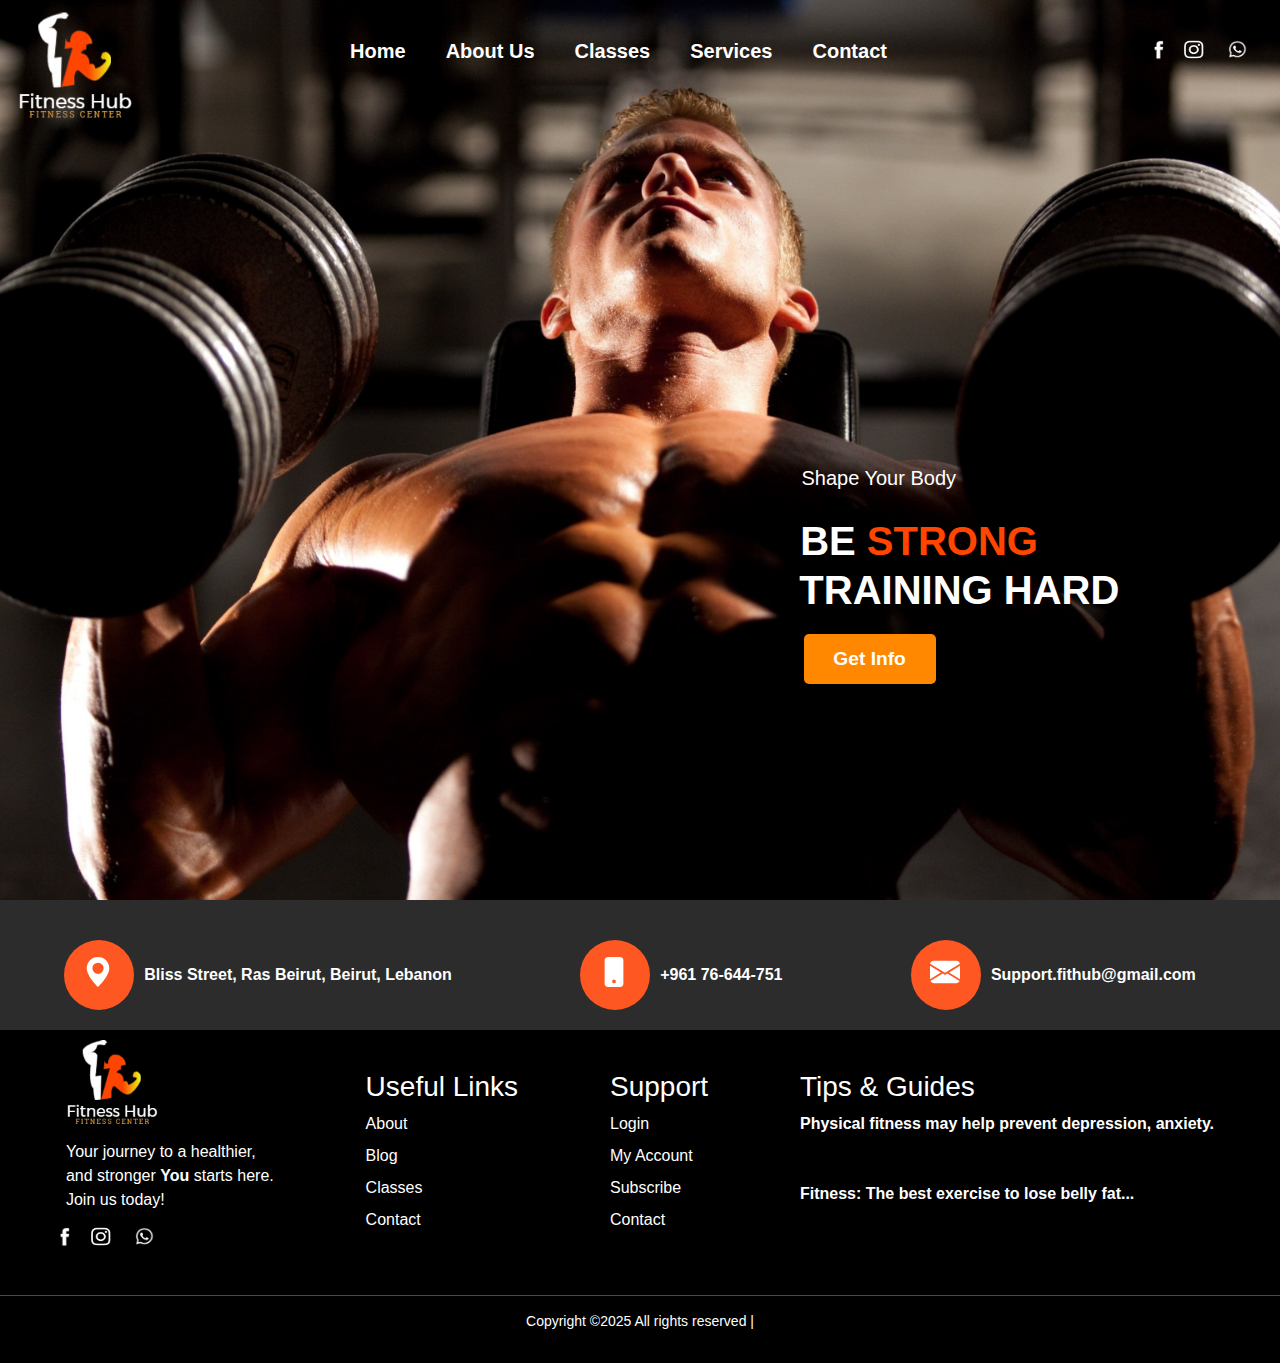
<file: index.html>
<!DOCTYPE html>
<html lang="en">
<head>
    <!-- Linking the Bootstrap CSS framework -->
    <link href="https://cdn.jsdelivr.net/npm/bootstrap@5.3.3/dist/css/bootstrap.min.css" rel="stylesheet" integrity="sha384-QWTKZyjpPEjISv5WaRU9OFeRpok6YctnYmDr5pNlyT2bRjXh0JMhjY6hW+ALEwIH" crossorigin="anonymous">
    <!-- Setting character encoding for the document -->
    <meta charset="UTF-8">
    <!-- Ensuring the website is mobile-friendly -->
    <meta name="viewport" content="width=device-width, initial-scale=1.0">
    <!-- Setting the title of the web page -->
    <title>Gym Home</title>
    <!-- Linking an external CSS file for additional styling -->
    <link rel="stylesheet" href="style.css">
</head>
<body>
    <!-- Header section containing navigation and hero content -->
    <header class="hero">
        <nav class="navbar">
            <!-- Website logo -->
            <div class="logo"><img id="my-logo" src="new-logoo.png"></div>
            <!-- Navigation menu links -->
            <ul class="menu">
                <li><a href="index.html">Home</a></li>
                <li><a href="about.html">About Us</a></li>
                <li><a href="classes.html">Classes</a></li>
                <li><a href="services.html">Services</a></li>
                <li><a href="contact.html">Contact</a></li>
            </ul>
            <!-- Decorative white border -->
            <div id="white-border"></div>
            <!-- Social media icons -->
            <div class="social-icons">
              <a href="https://www.instagram.com/"> <img id="white-insta" src="white_insta-removebg-preview.png"></a>
              <a href="https://www.facebook.com/"> <img id="white-fb" src="facebook-removebg-preview.png"></img></a>
              <a href="https://web.whatsapp.com/"> <img id="white-wp" src="white-whatsapp-removebg-preview.png"></a>
             </div>
             <!-- Hamburger menu for responsive navigation -->
             <div id="hamburger" class="hamburger">
                <span></span>
                <span></span>
                <span></span>
             </div>
        </nav>
        <!-- Hero section content -->
        <div class="hero-content">
           <div id="body">
            <!-- Motivational headings -->
            <h3 id="Shape">Shape Your Body</h3>
            <h1 id="Strong">BE <span class="orange-text">STRONG</span></h1>
            <h1 id="training">TRAINING HARD</h1>
           </div>
           <!-- Call-to-action button -->
           <a href="about.html" id="get-info" class="btn">Get Info</a>
        </div>
    </header>
    <!-- Footer section -->
    <footer>
        <div class="footer-top">
            <!-- Footer contact information -->
            <div class="footer-info">
                <!-- Location icon -->
                <i class="fas fa-map-marker-alt icon6">
                  <svg xmlns="http://www.w3.org/2000/svg" width="30" height="30" fill="currentColor" class="bi bi-geo-alt-fill icon3" viewBox="0 0 16 16">
                    <path d="M8 16s6-5.686 6-10A6 6 0 0 0 2 6c0 4.314 6 10 6 10m0-7a3 3 0 1 1 0-6 3 3 0 0 1 0 6"/>
                  </svg>
                </i>
                <div>
                    <strong>Bliss Street, Ras Beirut, Beirut, Lebanon</strong>
                </div>
            </div>
            <div class="footer-info">
                <!-- Phone icon -->
                <i class="fas fa-phone-alt icon6">
                  <svg xmlns="http://www.w3.org/2000/svg" width="30" height="30" fill="currentColor" class="bi bi-phone-fill icon3" viewBox="0 0 16 16">
                    <path d="M3 2a2 2 0 0 1 2-2h6a2 2 0 0 1 2 2v12a2 2 0 0 1-2 2H5a2 2 0 0 1-2-2zm6 11a1 1 0 1 0-2 0 1 1 0 0 0 2 0"/>
                  </svg>
                </i>
                <div>
                    <strong>+961 76-644-751</strong>
                </div>
            </div>
            <div class="footer-info">
                <!-- Email icon -->
                <i class="fas fa-envelope icon6">
                  <svg xmlns="http://www.w3.org/2000/svg" width="30" height="30" fill="currentColor" class="bi bi-envelope-fill icon3" viewBox="0 0 16 16">
                    <path d="M.05 3.555A2 2 0 0 1 2 2h12a2 2 0 0 1 1.95 1.555L8 8.414zM0 4.697v7.104l5.803-3.558zM6.761 8.83l-6.57 4.027A2 2 0 0 0 2 14h12a2 2 0 0 0 1.808-1.144l-6.57-4.027L8 9.586zm3.436-.586L16 11.801V4.697z"/>
                  </svg>
                </i>
                <div>
                    <strong>Support.fithub@gmail.com</strong>
                </div>
            </div>
        </div>
        <!-- Main footer content -->
        <div class="footer-main">
            <div class="footer-about">
              <!-- Footer logo -->
              <img class="footer-logo" src="new-logoo.png">
              <!-- About text -->
                <p id="about-ending">Your journey to a healthier,<br>
                   and stronger <strong>You</strong> starts here.<br>
                   Join us today!</p>
                <!-- Social media icons -->
                <div class="social-icons">
                    <a href="https://www.instagram.com/"> <img id="white-insta" src="white_insta-removebg-preview.png"></a>
                    <a href="https://www.facebook.com/"> <img id="white-fb" src="facebook-removebg-preview.png"></img></a>
                    <a href="https://web.whatsapp.com/"> <img id="white-wp" src="white-whatsapp-removebg-preview.png"></a>
                </div>
            </div>
            <!-- Links to important pages -->
            <div class="footer-links">
                <h3>Useful Links</h3>
                <ul>
                    <li><a href="about.html">About</a></li>
                    <li><a href="index.html">Blog</a></li>
                    <li><a href="classes.html">Classes</a></li>
                    <li><a href="contact.html">Contact</a></li>
                </ul>
            </div>
            <!-- Links for support -->
            <div class="footer-links">
                <h3>Support</h3>
                <ul>
                    <li><a href="index.html">Login</a></li>
                    <li><a href="index.html">My Account</a></li>
                    <li><a href="services.html">Subscribe</a></li>
                    <li><a href="contact.html">Contact</a></li>
                </ul>
            </div>
            <!-- Links for fitness tips -->
            <div class="footer-guides">
                <h3>Tips & Guides</h3>
                <p><a href="#">Physical fitness may help prevent depression, anxiety.</a></p>
                <p id="guides"><a href="#">Fitness: The best exercise to lose belly fat...</a></p>
            </div>
        </div>
        <!-- Footer bottom section -->
        <div class="bordering"></div>
        <div class="footer-bottom">
            <p>Copyright ©2025 All rights reserved |</p>
        </div>
    </footer>
    <!-- Linking an external JavaScript file -->
    <script src="script.js"></script>
</body>
</html>
</file>
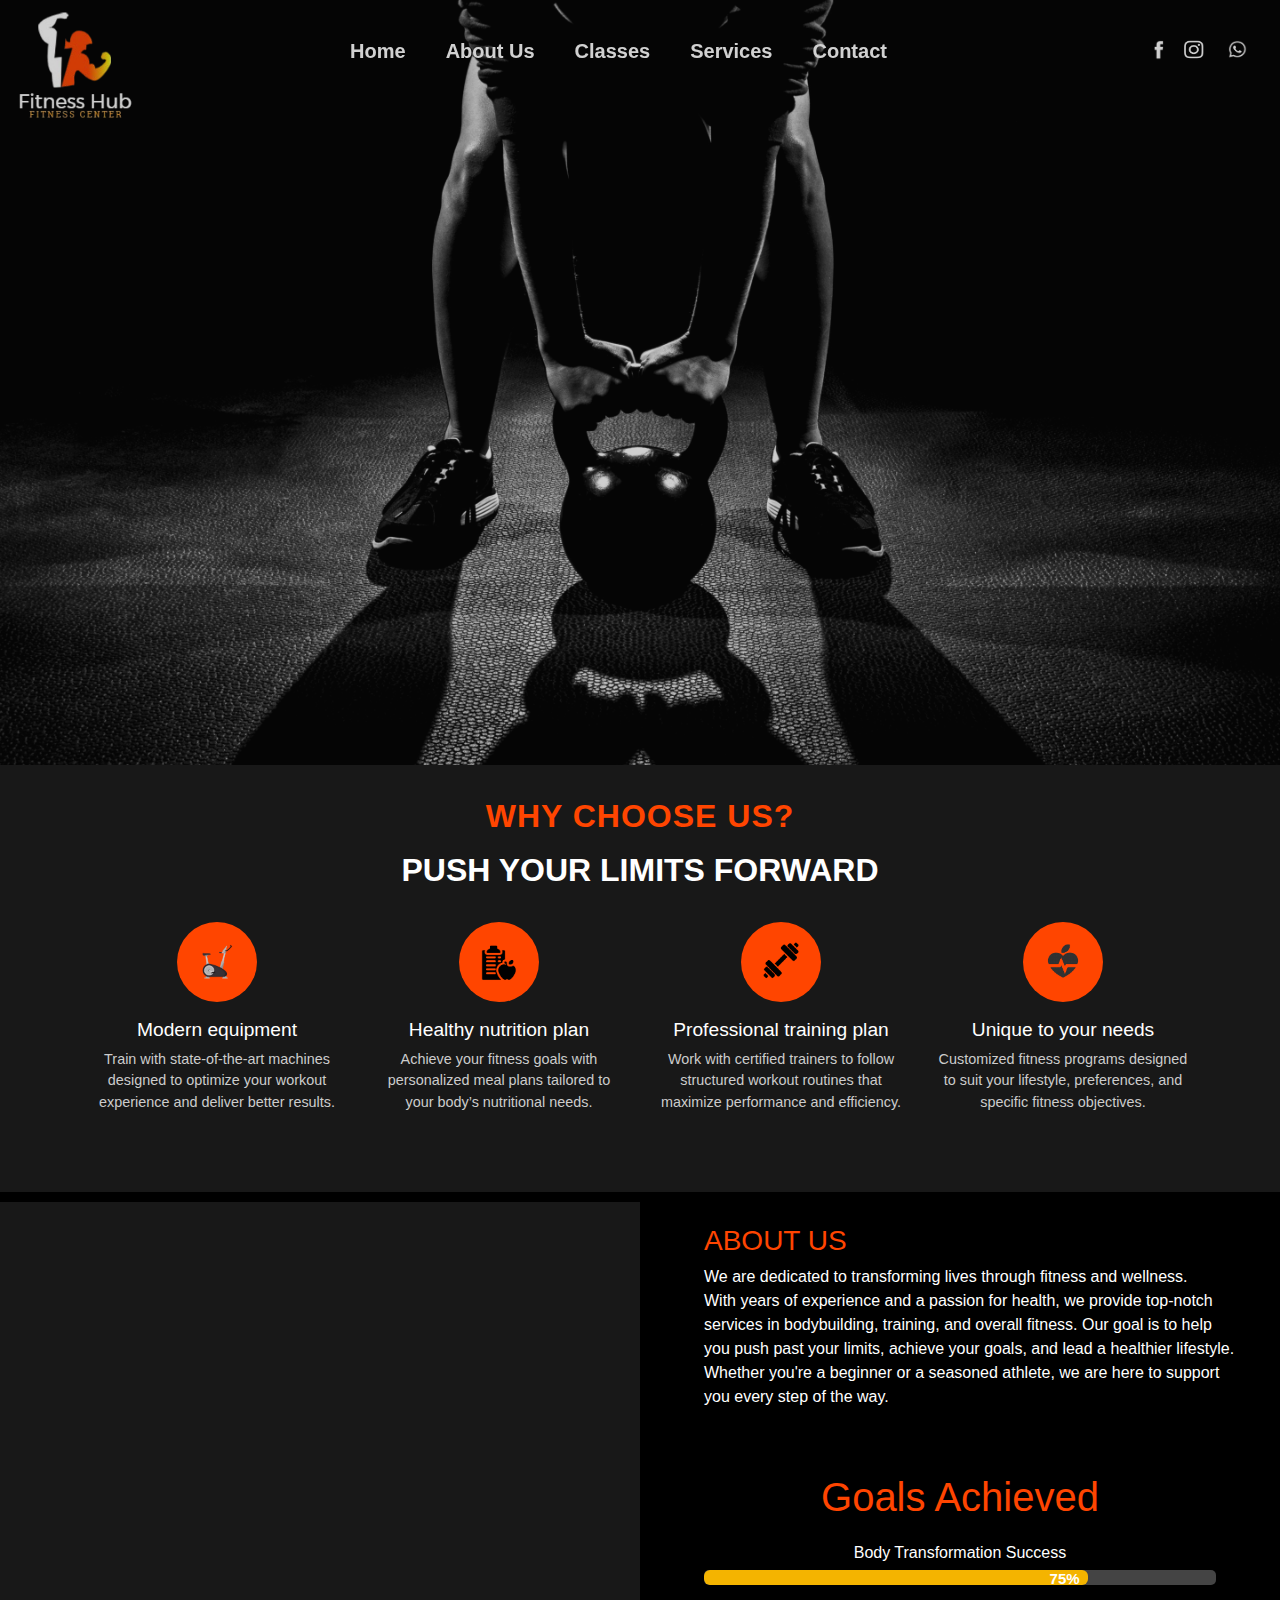
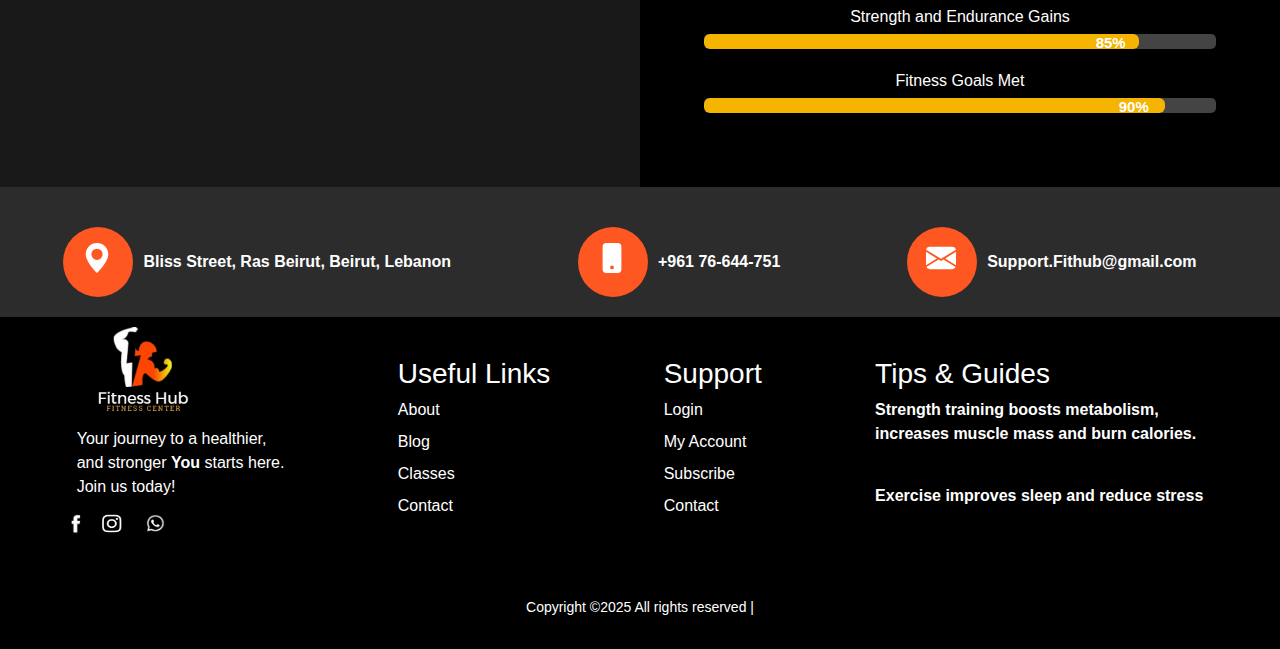
<file: about.html>
<!DOCTYPE html>
<html lang="en">
<head>
  <!-- Bootstrap CSS from CDN -->
  <link href="https://cdn.jsdelivr.net/npm/bootstrap@5.3.3/dist/css/bootstrap.min.css" rel="stylesheet" integrity="sha384-QWTKZyjpPEjISv5WaRU9OFeRpok6YctnYmDr5pNlyT2bRjXh0JMhjY6hW+ALEwIH" crossorigin="anonymous">
  <!-- Meta information for the webpage -->
  <meta charset="UTF-8">
  <meta name="viewport" content="width=device-width, initial-scale=1.0">
  <title>Gym Home</title>
  <!-- Link to external CSS file for custom styles -->
  <link rel="stylesheet" href="style.css">
</head>
<body>
  <!-- Section for the navigation bar -->
  <section class="section1">
    <nav class="navbar">
      <!-- Gym logo -->
      <div class="logo"><img id="my-logo" src="new-logoo.png" ></div>
      <!-- Navigation menu -->
      <ul class="menu">
        <li><a href="index.html">Home</a></li>
        <li><a href="about.html">About Us</a></li>
        <li><a href="classes.html">Classes</a></li>
        <li><a href="services.html">Services</a></li>
        <li><a href="contact.html">Contact</a></li>
      </ul>
      <!-- White border below navbar -->
      <div id="white-border"></div>
      <!-- Social media icons -->
      <div class="social-icons">
        <a href="https://www.instagram.com/"> <img id="white-insta" src="white_insta-removebg-preview.png"></a>
        <a href="https://www.facebook.com/login/?next=https%3A%2F%2Fbusiness.facebook.com%2Fbusiness%2Funifiedfblogin%2Fcallback%2F%3Fnext%3Dhttps253A%252F%252Fbusiness.facebook.com%252F%253Fnav_ref253Dbiz_unified_f3_login_page_to_mbs%2526biz_login_source253Dbiz_unified_f3_fb_login_button%2526join_id253Da4087415-379d-4761-96ef-9192de9a47ac%26f3_request_id3D594107ca-414f-4cfc-a6a1-47a1e709af55&request_id=594107ca-414f-4cfc-a6a1-47a1e709af55">
          <img  id="white-fb" src="facebook-removebg-preview.png"></img></a>
        <a href="https://web.whatsapp.com/" > <img id="white-wp" src="white-whatsapp-removebg-preview.png"></a>
      </div>
      <!-- Hamburger menu for mobile view -->
      <div id="hamburger" class="hamburger">
        <span></span>
        <span></span>
        <span></span>
      </div>
    </nav>
  </section>
  <!-- Section for displaying features of the gym -->
  <section class="why-choose-us">
    <h2 class="subheading">WHY CHOOSE US?</h2>
    <h1 class="main-heading">PUSH YOUR LIMITS FORWARD</h1>
    <!-- Features block -->
    <div class="features">
      <!-- Individual feature 1 -->
      <div class="feature">
        <div class="icon-circle">
          <img id="machine" src="gym_icon-removebg-preview.png" alt="Modern Equipment">
        </div>
        <h3>Modern equipment</h3>
        <p>Train with state-of-the-art machines designed to optimize your workout experience and deliver better results.</p>
      </div>
      <!-- Individual feature 2 -->
      <div class="feature">
        <div class="icon-circle">
          <img src="nutrition2-removebg-preview.png" alt="Healthy Nutrition Plan">
        </div>
        <h3>Healthy nutrition plan</h3>
        <p>Achieve your fitness goals with personalized meal plans tailored to your body’s nutritional needs.</p>
      </div>
      <!-- Individual feature 3 -->
      <div class="feature">
        <div class="icon-circle">
          <img src="dumbles-removebg-preview.png" alt="Professional Training Plan">
        </div>
        <h3>Professional training plan</h3>
        <p>Work with certified trainers to follow structured workout routines that maximize performance and efficiency.</p>
      </div>
      <!-- Individual feature 4 -->
      <div class="feature">
        <div class="icon-circle">
          <img src="healthy-removebg-preview.png" alt="Unique to Your Needs">
        </div>
        <h3>Unique to your needs</h3>
        <p>Customized fitness programs designed to suit your lifestyle, preferences, and specific fitness objectives.</p>
      </div>
    </div>
  </section>
  <!-- Section for YouTube video -->
<div id="about3">
  <div id="vid">
    <div id="yt">
      <!-- Embedded YouTube video -->
      <iframe id="videox" width="640" height="594" src="https://www.youtube.com/embed/64w2fOVyDfE?si=k0qjHuLHEwvsmfYT&amp;controls=0&amp;start=145" title="YouTube video player" frameborder="0" allow="accelerometer; autoplay; clipboard-write; encrypted-media; gyroscope; picture-in-picture; web-share" referrerpolicy="strict-origin-when-cross-origin" allowfullscreen></iframe>
    </div>
    <!-- Information about the gym -->
   
    <div id="about10">
      <h3 id="aboutus">ABOUT US</h3>
      <p id="About-txt">We are dedicated to transforming lives through fitness and wellness.<br>
        With years of experience and a passion for health, we provide top-notch<br>
         services in bodybuilding, training, and overall fitness. Our goal is to help<br>
          you push past your limits, achieve your goals, and lead a healthier lifestyle.<br>
           Whether you're a beginner or a seasoned athlete, we are here to support<br>
           you every step of the way.</p>
      <!-- Goals achieved with progress bars -->
      <h1 id="Goals">Goals Achieved</h1>
      <!-- Body Transformation Success -->
      <div class="progress-bar">
        <label>Body Transformation Success</label>
        <div class="bar">
          <div class="progress" data-percentage="75">
            <span class="percentage">75%</span>
          </div>
        </div>
      </div>
      <!-- Strength and Endurance Gains -->
      <div class="progress-bar">
        <label>Strength and Endurance Gains</label>
        <div class="bar">
          <div class="progress" data-percentage="85">
            <span class="percentage">85%</span>
          </div>
        </div>
      </div>
      <!-- Fitness Goals Met -->
      <div class="progress-bar">
        <label>Fitness Goals Met</label>
        <div class="bar">
          <div class="progress" data-percentage="90">
            <span class="percentage">90%</span>
          </div>
          </div>
        </div>
      </div>
    </div>
  </div>
</div>
  <!-- Footer section with contact info and links -->
  <footer id="about-footer">
    <div class="footer-top">
      <!-- Footer info (location, phone, email) -->
      <div class="footer-info">
        <i class="fas fa-map-marker-alt icon6">
          <svg xmlns="http://www.w3.org/2000/svg" width="30" height="30" fill="currentColor" class="bi bi-geo-alt-fill icon3" viewBox="0 0 16 16">
            <path d="M8 16s6-5.686 6-10A6 6 0 0 0 2 6c0 4.314 6 10 6 10m0-7a3 3 0 1 1 0-6 3 3 0 0 1 0 6"/>
          </svg>
        </i>
        <div><strong>Bliss Street, Ras Beirut, Beirut, Lebanon</strong></div>
      </div>
      <div class="footer-info">
        <i class="fas fa-phone-alt icon6">
          <svg xmlns="http://www.w3.org/2000/svg" width="30" height="30" fill="currentColor" class="bi bi-phone-fill icon3" viewBox="0 0 16 16">
            <path d="M3 2a2 2 0 0 1 2-2h6a2 2 0 0 1 2 2v12a2 2 0 0 1-2 2H5a2 2 0 0 1-2-2zm6 11a1 1 0 1 0-2 0 1 1 0 0 0 2 0"/>
          </svg>
        </i>
        <div><strong>+961 76-644-751</strong></div>
      </div>
      <div class="footer-info">
        <i class="fas fa-envelope icon6">
          <svg xmlns="http://www.w3.org/2000/svg" width="30" height="30" fill="currentColor" class="bi bi-envelope-fill icon3" viewBox="0 0 16 16">
            <path d="M.05 3.555A2 2 0 0 1 2 2h12a2 2 0 0 1 1.95 1.555L8 8.414zM0 4.697v7.104l5.803-3.558zM6.761 8.83l-6.57 4.027A2 2 0 0 0 2 14h12a2 2 0 0 0 1.808-1.144l-6.57-4.027L8 9.586zm3.436-.586L16 11.801V4.697z"/>
          </svg>
        </i>
        <div><strong>Support.Fithub@gmail.com</strong></div>
      </div>
    </div>
    <!-- Footer main section with logo and social links -->
    <div class="footer-main">
      <div class="footer-about">
        <img id="service-logo" class="footer-logo" src="new-logoo.png">
        <p id="about-ending">Your journey to a healthier,<br> and stronger <strong>You</strong> starts here.<br> Join us today!</p>
        <div class="social-icons">
          <a href="https://www.instagram.com/"> <img id="white-insta" src="white_insta-removebg-preview.png"></a>
          <a href="https://www.facebook.com/login/?next=https%3A%2F%2Fbusiness.facebook.com%2Fbusiness%2Funifiedfblogin%2Fcallback%2F%3Fnext%3Dhttps253A%252F%252Fbusiness.facebook.com%252F%253Fnav_ref253Dbiz_unified_f3_login_page_to_mbs%2526biz_login_source253Dbiz_unified_f3_fb_login_button%2526join_id253Da4087415-379d-4761-96ef-9192de9a47ac%26f3_request_id3D594107ca-414f-4cfc-a6a1-47a1e709af55&request_id=594107ca-414f-4cfc-a6a1-47a1e709af55">
            <img  id="white-fb" src="facebook-removebg-preview.png"></img></a>
          <a href="https://web.whatsapp.com/" > <img id="white-wp" src="white-whatsapp-removebg-preview.png"></a>
        </div>
      </div>
      <!-- Footer links -->
      <div class="footer-links">
        <h3>Useful Links</h3>
        <ul>
          <li><a href="about.html">About</a></li>
          <li><a href="index.html">Blog</a></li>
          <li><a href="classes.html">Classes</a></li>
          <li><a href="contact.html">Contact</a></li>
        </ul>
      </div>
      <!-- Footer links for support -->
      <div class="footer-links">
        <h3>Support</h3>
        <ul>
          <li><a href="about.html">Login</a></li>
          <li><a href="index.html">My Account</a></li>
          <li><a href="services.html">Subscribe</a></li>
          <li><a href="contact.html">Contact</a></li>
        </ul>
      </div>
      <!-- Footer section for tips and guides -->
      <div class="footer-guides">
        <h3>Tips & Guides</h3>
        <p><a href="#">Strength training boosts metabolism,<br> increases muscle mass and burn calories.</a></p>
        <p id="guides"><a href="#">Exercise improves sleep and reduce stress</a></p>
      </div>
    </div>
    <!-- Footer bottom section -->
    <div class="bordering"></div>
    <div class="footer-bottom">
      <p>Copyright ©2025 All rights reserved |</p>
    </div>
  </footer>
  <!-- Link to external JavaScript -->
  <script src="script.js"></script>
</body>
</html>
</file>
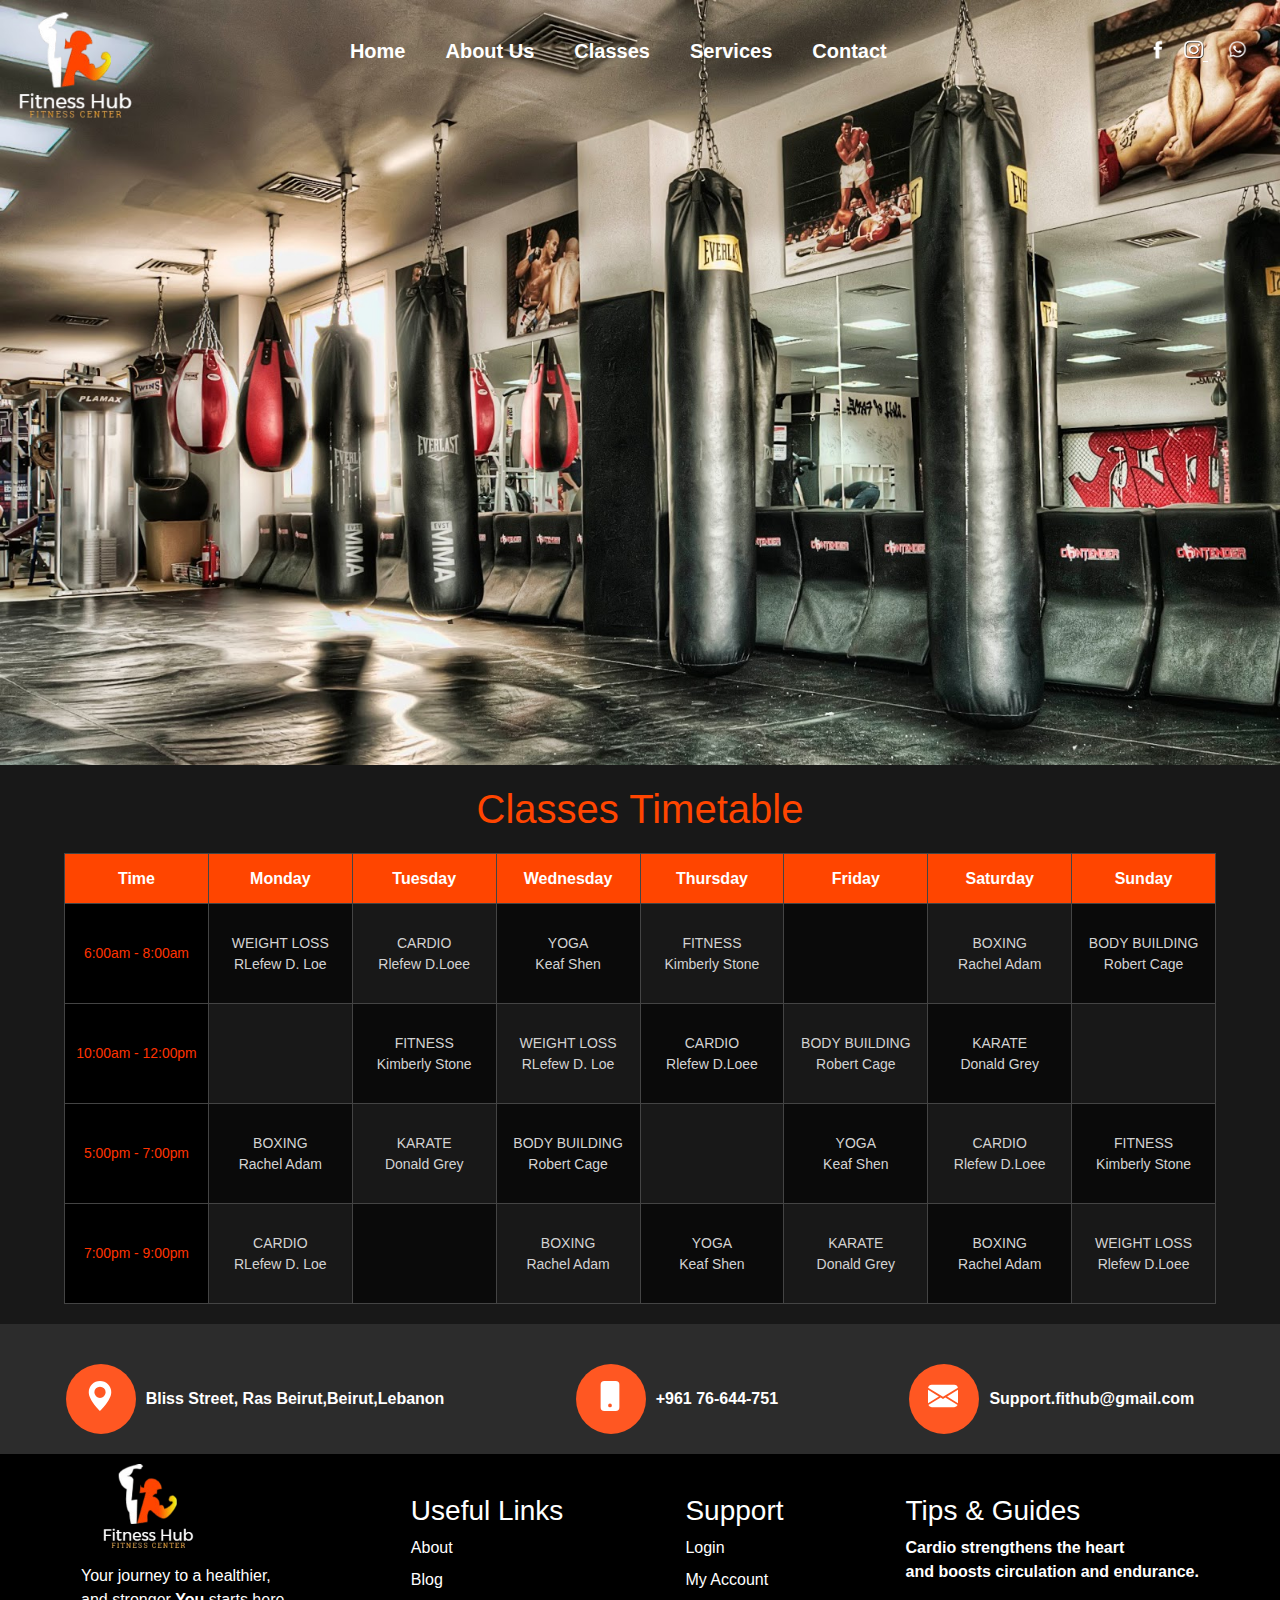
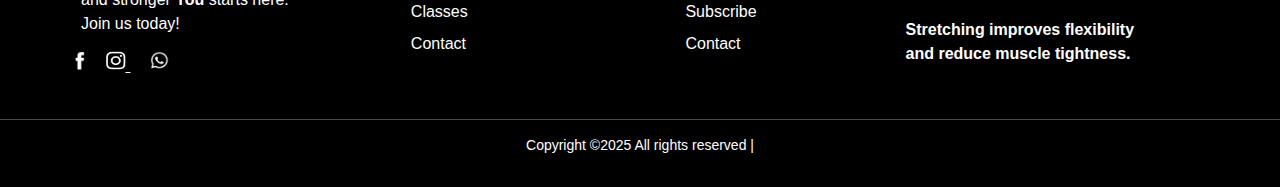
<file: classes.html>
<!DOCTYPE html>
<html lang="en">
<head>
    <!-- Bootstrap CSS Link -->
    <link href="https://cdn.jsdelivr.net/npm/bootstrap@5.3.3/dist/css/bootstrap.min.css" rel="stylesheet" integrity="sha384-QWTKZyjpPEjISv5WaRU9OFeRpok6YctnYmDr5pNlyT2bRjXh0JMhjY6hW+ALEwIH" crossorigin="anonymous">
    <!-- Character Set -->
    <meta charset="UTF-8">
    <!-- Viewport for mobile responsiveness -->
    <meta name="viewport" content="width=device-width, initial-scale=1.0">
    <!-- Page Title -->
    <title>Gym Home</title>
    <!-- External CSS File -->
    <link rel="stylesheet" href="style.css">
</head>
<body>
    <section id="classes">
        <!-- Navigation Bar -->
        <nav class="navbar">
            <!-- Logo -->
            <div class="logo"><img id="my-logo" src="new-logoo.png" ></div>
            <!-- Menu Links -->
            <ul class="menu">
                <li><a href="index.html">Home</a></li>
                <li><a href="about.html">About Us</a></li>
                <li><a href="classes.html">Classes</a></li>
                <li><a href="services.html">Services</a></li>
                <li><a href="contact.html">Contact</a></li>
            </ul>
            <!-- White Border -->
            <div id="white-border"></div>
            <!-- Social Media Icons -->
            <div class="social-icons">
                <a href="https://www.instagram.com/"> <img id="white-insta"src="white_insta-removebg-preview.png"></a>
                <a href="https://www.facebook.com/login/?next=https%3A%2F%2Fbusiness.facebook.com%2Fbusiness%2Funifiedfblogin%2Fcallback%2F%3Fnext%3Dhttps253A%252F%252Fbusiness.facebook.com%252F%253Fnav_ref253Dbiz_unified_f3_login_page_to_mbs2526biz_login_source253Dbiz_unified_f3_fb_login_button2526join_id253Da4087415-379d-4761-96ef-9192de9a47ac%26f3_request_id%3D594107ca-414f-4cfc-a6a1-47a1e709af55&request_id=594107ca-414f-4cfc-a6a1-47a1e709af55">
                    <img  id="white-fb" src="facebook-removebg-preview.png"></img>
                </a>
                <a href="https://web.whatsapp.com/" > <img id="white-wp" src="white-whatsapp-removebg-preview.png"></a>
            </div>
            <!-- Hamburger Menu (for mobile) -->
            <div id="hamburger" class="hamburger">
                <span></span>
                <span></span>
                <span></span>
            </div>
        </nav>
    </header>
</section>
<!-- Timetable Section -->
<div class="timetable">
    <h1>Classes Timetable</h1>
    <table>
        <thead>
            <tr>
                <th>Time</th>
                <th>Monday</th>
                <th>Tuesday</th>
                <th>Wednesday</th>
                <th>Thursday</th>
                <th>Friday</th>
                <th>Saturday</th>
                <th>Sunday</th>
            </tr>
        </thead>
        <tbody>
            <tr>
                <td class="duration">6:00am - 8:00am</td>
                <td class="dark filled">WEIGHT LOSS<br>RLefew D. Loe</td>
                <td class="light">CARDIO<br>Rlefew D.Loee</td>
                <td class="dark">YOGA<br>Keaf Shen</td>
                <td class="light">FITNESS<br>Kimberly Stone</td>
                <td class="dark"></td>
                <td class="light">BOXING<br>Rachel Adam</td>
                <td class="dark">BODY BUILDING<br>Robert Cage</td>
            </tr>
            <tr>
                <td  class="duration">10:00am - 12:00pm</td>
                <td class=></td>
                <td class="dark filled">FITNESS<br>Kimberly Stone</td>
                <td class=" filled light">WEIGHT LOSS<br>RLefew D. Loe</td>
                <td class="dark">CARDIO<br>Rlefew D.Loee</td>
                <td class="light">BODY BUILDING<br>Robert Cage</td>
                <td class="dark">KARATE<br>Donald Grey</td>
                <td ></td>
            </tr>
            <tr>
                <td  class="duration">5:00pm - 7:00pm</td>
                <td class="dark filled">BOXING<br>Rachel Adam</td>
                <td class="light">KARATE<br>Donald Grey</td>
                <td class="dark">BODY BUILDING<br>Robert Cage</td>
                <td class="filled light"></td>
                <td class="dark">YOGA <br>Keaf Shen</td>
                <td class="light">CARDIO<br>Rlefew D.Loee</td>
                <td class="dark">FITNESS<br>Kimberly Stone</td>
            </tr>
            <tr>
                <td  class="duration">7:00pm - 9:00pm</td>
                <td class=" filled light">CARDIO<br>RLefew D. Loe</td>
                <td class="dark"></td>
                <td class="light">BOXING<br>Rachel Adam</td>
                <td class="dark filled">YOGA<br>Keaf Shen</td>
                <td class="light">KARATE<br>Donald Grey</td>
                <td class="dark">BOXING<br>Rachel Adam</td>
                <td class="light">WEIGHT LOSS<br>Rlefew D.Loee</td>
            </tr>
        </tbody>
    </table>
</div>
<!-- Footer Section -->
<footer>
    <div class="footer-top">
        <div class="footer-info">
            <i class="fas fa-map-marker-alt icon6">
              <svg xmlns="http://www.w3.org/2000/svg" width="30" height="30" fill="currentColor" class="bi bi-geo-alt-fill icon3" viewBox="0 0 16 16">
                <path d="M8 16s6-5.686 6-10A6 6 0 0 0 2 6c0 4.314 6 10 6 10m0-7a3 3 0 1 1 0-6 3 3 0 0 1 0 6"/>
              </svg>
            </i>
            <div>
                <strong>Bliss Street, Ras Beirut,Beirut,Lebanon</strong>
            </div>
        </div>
        <div class="footer-info">
            <i class="fas fa-phone-alt icon6">
              <svg xmlns="http://www.w3.org/2000/svg" width="30" height="30" fill="currentColor" class="bi bi-phone-fill icon3" viewBox="0 0 16 16">
                <path d="M3 2a2 2 0 0 1 2-2h6a2 2 0 0 1 2 2v12a2 2 0 0 1-2 2H5a2 2 0 0 1-2-2zm6 11a1 1 0 1 0-2 0 1 1 0 0 0 2 0"/>
              </svg>
            </i>
            <div>
                <strong>+961 76-644-751</strong>
            </div>
        </div>
        <div class="footer-info">
            <i class="fas fa-envelope icon6">
              <svg xmlns="http://www.w3.org/2000/svg" width="30" height="30" fill="currentColor" class="bi bi-envelope-fill icon3" viewBox="0 0 16 16">
                <path d="M.05 3.555A2 2 0 0 1 2 2h12a2 2 0 0 1 1.95 1.555L8 8.414zM0 4.697v7.104l5.803-3.558zM6.761 8.83l-6.57 4.027A2 2 0 0 0 2 14h12a2 2 0 0 0 1.808-1.144l-6.57-4.027L8 9.586zm3.436-.586L16 11.801V4.697z"/>
              </svg>
            </i>
            <div>
                <strong>Support.fithub@gmail.com</strong>
            </div>
        </div>
    </div>
    <div class="footer-main">
        <div class="footer-about">
            <img id="service-logo" class="footer-logo" src="new-logoo.png">
            <p id="about-ending">Your journey to a healthier,<br>
                and stronger <strong>You</strong> starts here.<br>
                Join us today!</p>
            <div class="social-icons">
                <a href="https://www.instagram.com/"> <img id="white-insta"src="white_insta-removebg-preview.png"></a>
                <a href="https://www.facebook.com/login/?next=https%3A%2F%2Fbusiness.facebook.com%2Fbusiness%2Funifiedfblogin%2Fcallback%2F%3Fnext%3Dhttps253A%252F%252Fbusiness.facebook.com%252F%253Fnav_ref253Dbiz_unified_f3_login_page_to_mbs2526biz_login_source253Dbiz_unified_f3_fb_login_button2526join_id253Da4087415-379d-4761-96ef-9192de9a47ac%26f3_request_id%3D594107ca-414f-4cfc-a6a1-47a1e709af55&request_id=594107ca-414f-4cfc-a6a1-47a1e709af55">
                    <img  id="white-fb" src="facebook-removebg-preview.png"></img>
                </a>
                <a href="https://web.whatsapp.com/" > <img id="white-wp" src="white-whatsapp-removebg-preview.png"></a>
                <a href="#"><i class="fas fa-envelope"></i></a>
            </div>
        </div>
        <div class="footer-links">
            <h3>Useful Links</h3>
            <ul>
                <li><a href="about.html">About</a></li>
                <li><a href="index.html">Blog</a></li>
                <li><a href="classes.html">Classes</a></li>
                <li><a href="contact.html">Contact</a></li>
            </ul>
        </div>
        <div class="footer-links">
            <h3>Support</h3>
            <ul>
                <li><a href="classes.html">Login</a></li>
                <li><a href="index.html">My Account</a></li>
                <li><a href="services.html">Subscribe</a></li>
                <li><a href="contact.html ">Contact</a></li>
            </ul>
        </div>
        <div class="footer-guides">
            <h3>Tips & Guides</h3>
            <p><a href="#">Cardio strengthens the heart<br>
                 and boosts circulation and endurance.</a></p>
            <p id="guides"><a href="#">Stretching improves flexibility<br>
                 and reduce muscle tightness.</a></p>
        </div>
    </div>
    <div class="bordering"></div>
    <div class="footer-bottom">
        <p>Copyright ©2025 All rights reserved |</p>
    </div>
</footer>
<!-- External JavaScript -->
<script src="script.js"></script>
</body>
</html>
</file>
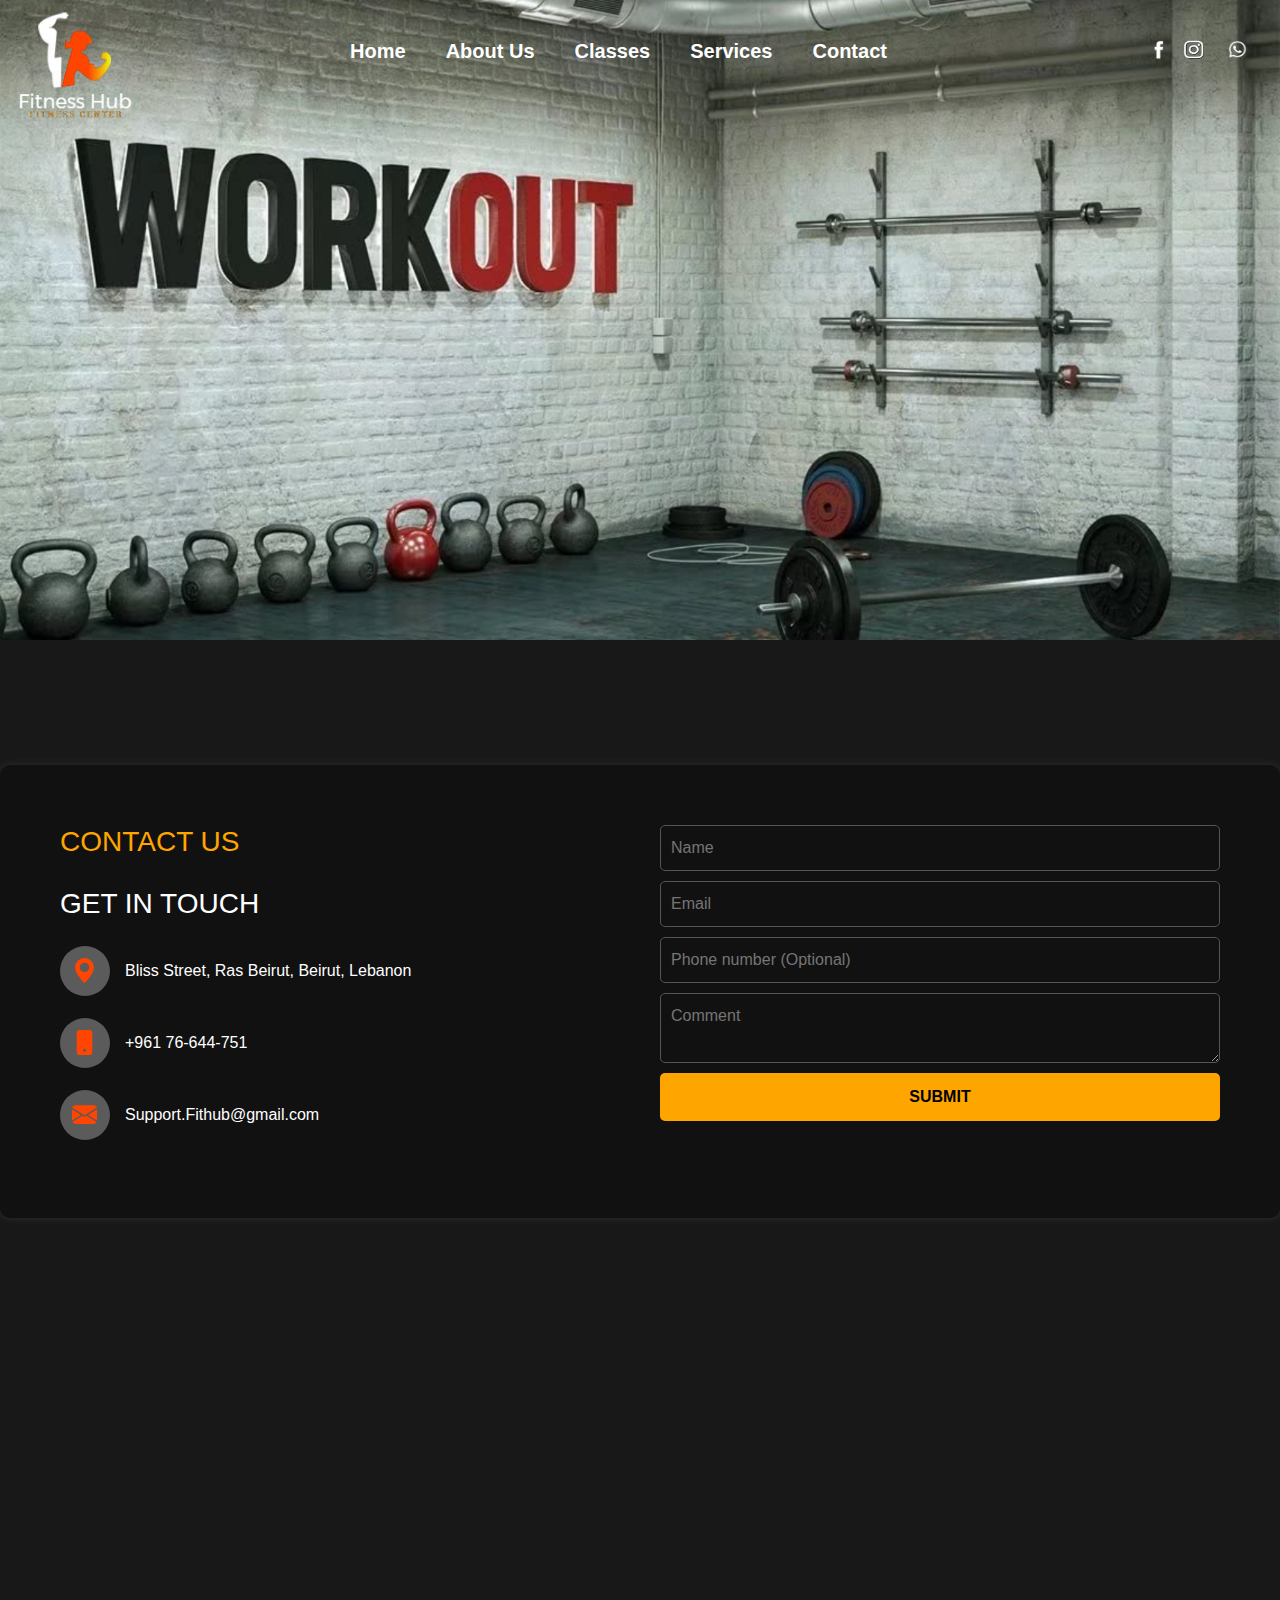
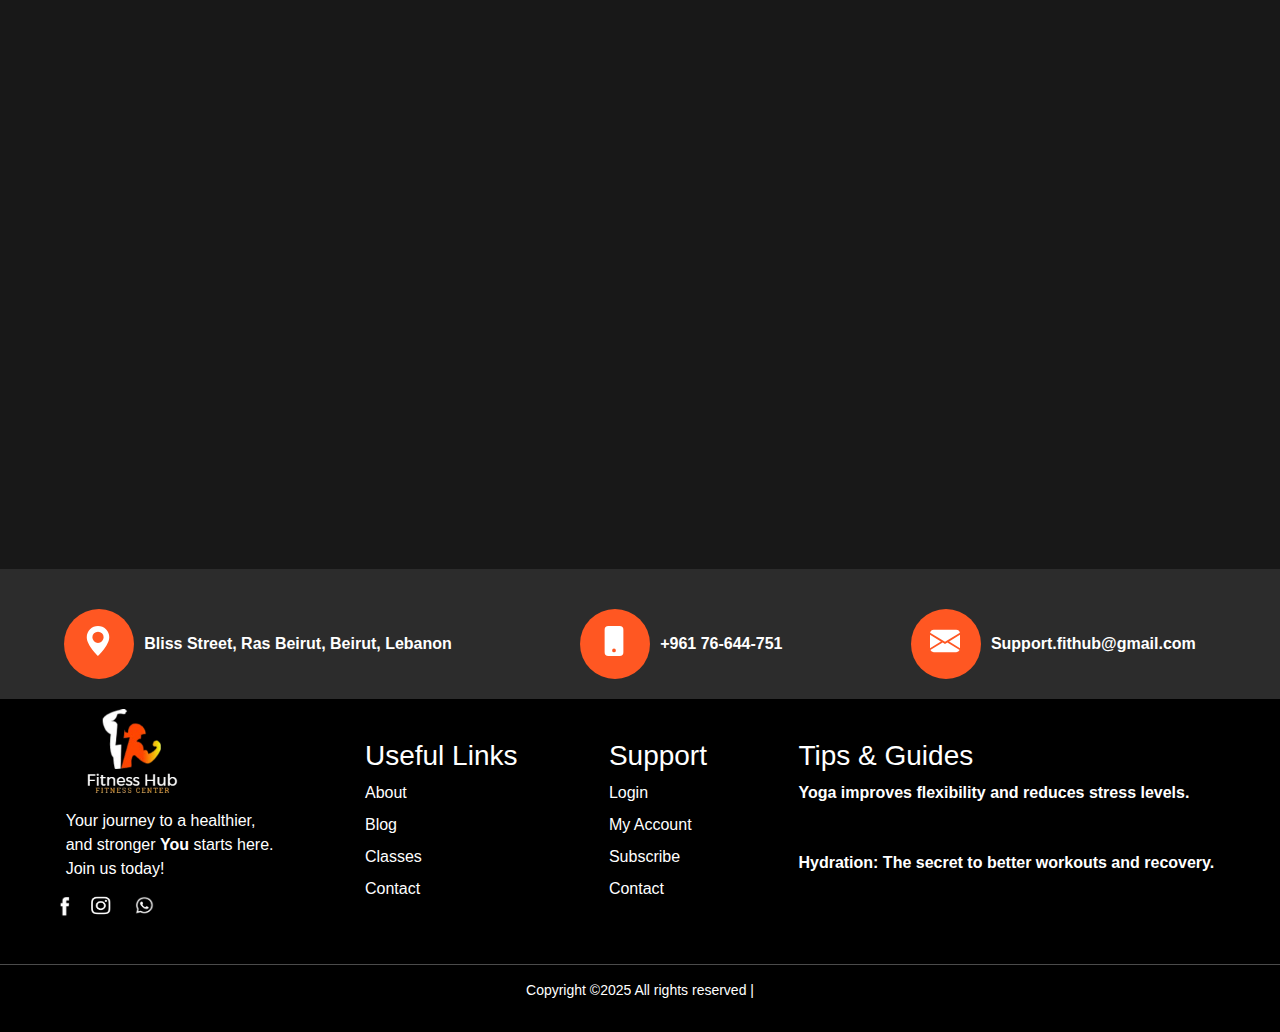
<file: contact.html>
<!DOCTYPE html>
<html lang="en">
<head>
    <!-- Link to Bootstrap CSS for styling -->
    <link href="https://cdn.jsdelivr.net/npm/bootstrap@5.3.3/dist/css/bootstrap.min.css" rel="stylesheet" integrity="sha384-QWTKZyjpPEjISv5WaRU9OFeRpok6YctnYmDr5pNlyT2bRjXh0JMhjY6hW+ALEwIH" crossorigin="anonymous">
    <!-- Character encoding and viewport settings for responsive design -->
    <meta charset="UTF-8">
    <meta name="viewport" content="width=device-width, initial-scale=1.0">
    <!-- Page Title -->
    <title>Gym Home</title>
    <!-- External CSS file for custom styling -->
    <link rel="stylesheet" href="style.css">
</head>
<body>
<!-- Contact Section -->
<section id="contact-us2">
        <!-- Navigation Bar -->
        <nav class="navbar">
            <!-- Logo Section -->
            <div class="logo"><img id="my-logo" src="new-logoo.png" ></div>
            <!-- Menu Links -->
            <ul class="menu">
                <li><a href="index.html">Home</a></li>
                <li><a href="about.html">About Us</a></li>
                <li><a href="classes.html">Classes</a></li>
                <li><a href="services.html">Services</a></li>
                <li><a href="contact.html">Contact</a></li>
            </ul>
            <!-- White Border Under the Navigation -->
            <div id="white-border"></div>
            <!-- Social Media Icons -->
            <div class="social-icons">
                <a href="https://www.instagram.com/"> <img id="white-insta"src="white_insta-removebg-preview.png"></a>
                <a href="https://www.facebook.com/login/?next=https%3A%2F%2Fbusiness.facebook.com%2Fbusiness%2Funifiedfblogin%2Fcallback%2F%3Fnext%3Dhttps253A%252F%252Fbusiness.facebook.com%252F%253Fnav_ref%253Dbiz_unified_f3_login_page_to_mbs%2526biz_login_source%253Dbiz_unified_f3_fb_login_button%2526join_id%253Da4087415-379d-4761-96ef-9192de9a47ac%26f3_request_id%3D594107ca-414f-4cfc-a6a1-47a1e709af55&request_id=594107ca-414f-4cfc-a6a1-47a1e709af55">
                  <img  id="white-fb" src="facebook-removebg-preview.png"></img></a>
                <a href="https://web.whatsapp.com/" > <img id="white-wp" src="white-whatsapp-removebg-preview.png"></a>
            </div>
            <!-- Hamburger Menu for Mobile -->
            <div id="hamburger" class="hamburger">
                <span></span>
                <span></span>
                <span></span>
            </div>
        </nav>
    </header>
</section>
<!-- Contact Information Section -->
<div class="contact-container">
    <div class="contact-info">
        <h3>CONTACT US</h3>
        <!-- Get in Touch Heading -->
        <div id="Touch">
        <h2>GET IN TOUCH</h2>
        <!-- Contact Information Items (Address, Phone, Email) -->
        <div class="info-item">
            <span><div class="orange-circle">
                <!-- SVG Icon for Address -->
                <svg xmlns="http://www.w3.org/2000/svg" width="25" height="25" fill="currentColor" class="bi bi-geo-alt-fill pin" viewBox="0 0 16 16">
                    <path d="M8 16s6-5.686 6-10A6 6 0 0 0 2 6c0 4.314 6 10 6 10m0-7a3 3 0 1 1 0-6 3 3 0 0 1 0 6"/>
                </svg>
            </div></span>
            <p>Bliss Street, Ras Beirut, Beirut, Lebanon</p>
        </div>
        <!-- Contact Number Information -->
        <div class="info-item">
            <span><div class="orange-circle">
                <!-- SVG Icon for Phone -->
                <svg xmlns="http://www.w3.org/2000/svg" width="25" height="25" fill="currentColor" class="bi bi-phone-fill pin" viewBox="0 0 16 16">
                    <path d="M3 2a2 2 0 0 1 2-2h6a2 2 0 0 1 2 2v12a2 2 0 0 1-2 2H5a2 2 0 0 1-2-2zm6 11a1 1 0 1 0-2 0 1 1 0 0 0 2 0"/>
                </svg>
            </div></span>
            <p>+961 76-644-751</p>
        </div>
        <!-- Email Information -->
        <div class="info-item">
            <span><div class="orange-circle">
                <!-- SVG Icon for Email -->
                <svg xmlns="http://www.w3.org/2000/svg" width="25" height="25" fill="currentColor" class="bi bi-envelope-fill pin" viewBox="0 0 16 16">
                    <path d="M.05 3.555A2 2 0 0 1 2 2h12a2 2 0 0 1 1.95 1.555L8 8.414zM0 4.697v7.104l5.803-3.558zM6.761 8.83l-6.57 4.027A2 2 0 0 0 2 14h12a2 2 0 0 0 1.808-1.144l-6.57-4.027L8 9.586zm3.436-.586L16 11.801V4.697z"/>
                </svg>
            </div></span>
            <p>Support.Fithub@gmail.com</p>
        </div>
        </div>
    </div>
    <!-- Contact Form Section -->
    <div class="contact-form" onsubmit="return submitForm()">
        <form id="contactForm">
            <!-- Name, Email, Phone, and Comment Fields -->
            <input type="text" id="name" placeholder="Name" required>
            <input type="email" id="email" placeholder="Email" required>
            <input type="text" id="phone" placeholder="Phone number (Optional)">
            <textarea id="comment" placeholder="Comment" required></textarea>
            <!-- Submit Button -->
            <button type="submit">SUBMIT</button>
        </form>
    </div>
</div>
<!-- Google Maps Embed -->
<div class="maps-container">
    <iframe src="https://www.google.com/maps/embed?pb=!1m14!1m12!1m3!1d3938.3180390045122!2d35.48117936328747!3d33.896928211508076!2m3!1f0!2f0!3f0!3m2!1i1024!2i768!4f13.1!5e0!3m2!1sen!2slb!4v1736103989089!5m2!1sen!2slb" width="100%" height="100%" style="border:0;" allowfullscreen="" loading="lazy" referrerpolicy="no-referrer-when-downgrade"></iframe>
</div>
<!-- Footer Section -->
<footer>
    <div class="footer-top">
        <!-- Footer Information (Address, Phone, Email) -->
        <div class="footer-info">
            <i class="fas fa-map-marker-alt icon6">
                <!-- Icon for Location -->
                <svg xmlns="http://www.w3.org/2000/svg" width="30" height="30" fill="currentColor" class="bi bi-geo-alt-fill icon3" viewBox="0 0 16 16">
                    <path d="M8 16s6-5.686 6-10A6 6 0 0 0 2 6c0 4.314 6 10 6 10m0-7a3 3 0 1 1 0-6 3 3 0 0 1 0 6"/>
                </svg>
            </i>
            <div>
                <strong>Bliss Street, Ras Beirut, Beirut, Lebanon</strong>
            </div>
        </div>
        <!-- Phone Information -->
        <div class="footer-info">
            <i class="fas fa-phone-alt icon6">
                <!-- Phone Icon -->
                <svg xmlns="http://www.w3.org/2000/svg" width="30" height="30" fill="currentColor" class="bi bi-phone-fill icon3" viewBox="0 0 16 16">
                    <path d="M3 2a2 2 0 0 1 2-2h6a2 2 0 0 1 2 2v12a2 2 0 0 1-2 2H5a2 2 0 0 1-2-2zm6 11a1 1 0 1 0-2 0 1 1 0 0 0 2 0"/>
                </svg>
            </i>
            <div>
                <strong>+961 76-644-751</strong>
            </div>
        </div>
        <!-- Email Information -->
        <div class="footer-info">
            <i class="fas fa-envelope icon6">
                <!-- Email Icon -->
                <svg xmlns="http://www.w3.org/2000/svg" width="30" height="30" fill="currentColor" class="bi bi-envelope-fill icon3" viewBox="0 0 16 16">
                    <path d="M.05 3.555A2 2 0 0 1 2 2h12a2 2 0 0 1 1.95 1.555L8 8.414zM0 4.697v7.104l5.803-3.558zM6.761 8.83l-6.57 4.027A2 2 0 0 0 2 14h12a2 2 0 0 0 1.808-1.144l-6.57-4.027L8 9.586zm3.436-.586L16 11.801V4.697z"/>
                </svg>
            </i>
            <div>
                <strong>Support.fithub@gmail.com</strong>
            </div>
        </div>
    </div>
    <!-- Footer Content Section -->
    <div class="footer-main">
        <div class="footer-about">
            <!-- Footer Logo -->
            <img id="service-logo" class="footer-logo" src="new-logoo.png">
            <!-- About Section Text -->
            <p id="about-ending">Your journey to a healthier,<br> and stronger <strong>You</strong> starts here.<br> Join us today!</p>
            <!-- Social Media Icons -->
            <div class="social-icons">
                <a href="https://www.instagram.com/"> <img id="white-insta"src="white_insta-removebg-preview.png"></a>
                <a href="https://www.facebook.com/login/?next=https%3A%2F%2Fbusiness.facebook.com%2Fbusiness%2Funifiedfblogin%2Fcallback%2F%3Fnext%3Dhttps253A%252F%252Fbusiness.facebook.com%252F%253Fnav_ref%253Dbiz_unified_f3_login_page_to_mbs%2526biz_login_source%253Dbiz_unified_f3_fb_login_button%2526join_id%253Da4087415-379d-4761-96ef-9192de9a47ac%26f3_request_id%3D594107ca-414f-4cfc-a6a1-47a1e709af55&request_id=594107ca-414f-4cfc-a6a1-47a1e709af55">
                  <img  id="white-fb" src="facebook-removebg-preview.png"></img></a>
                <a href="https://web.whatsapp.com/" > <img id="white-wp" src="white-whatsapp-removebg-preview.png"></a>
            </div>
        </div>
        <!-- Useful Links Section -->
        <div class="footer-links">
            <h3>Useful Links</h3>
            <ul>
                <li><a href="about.html">About</a></li>
                <li><a href="index.html">Blog</a></li>
                <li><a href="classes.html">Classes</a></li>
                <li><a href="contact.html">Contact</a></li>
            </ul>
        </div>
        <!-- Support Links Section -->
        <div class="footer-links">
            <h3>Support</h3>
            <ul>
                <li><a href="contact.html">Login</a></li>
                <li><a href="index.html">My Account</a></li>
                <li><a href="services.html">Subscribe</a></li>
                <li><a href="contact.html">Contact</a></li>
            </ul>
        </div>
        <!-- Tips & Guides Section -->
        <div class="footer-guides">
            <h3>Tips & Guides</h3>
            <p><a href="#">Yoga improves flexibility and reduces stress levels.</a></p>
            <p id="guides"><a href="#">Hydration: The secret to better workouts and recovery.</a></p>
        </div>
    </div>
    <!-- Footer Bottom Section with Copyright -->
    <div class="bordering"></div>
    <div class="footer-bottom">
        <p>Copyright ©2025 All rights reserved |</p>
    </div>
</footer>
<!-- External JavaScript file -->
<script src="script.js"></script>
</body>
</html>
</file>
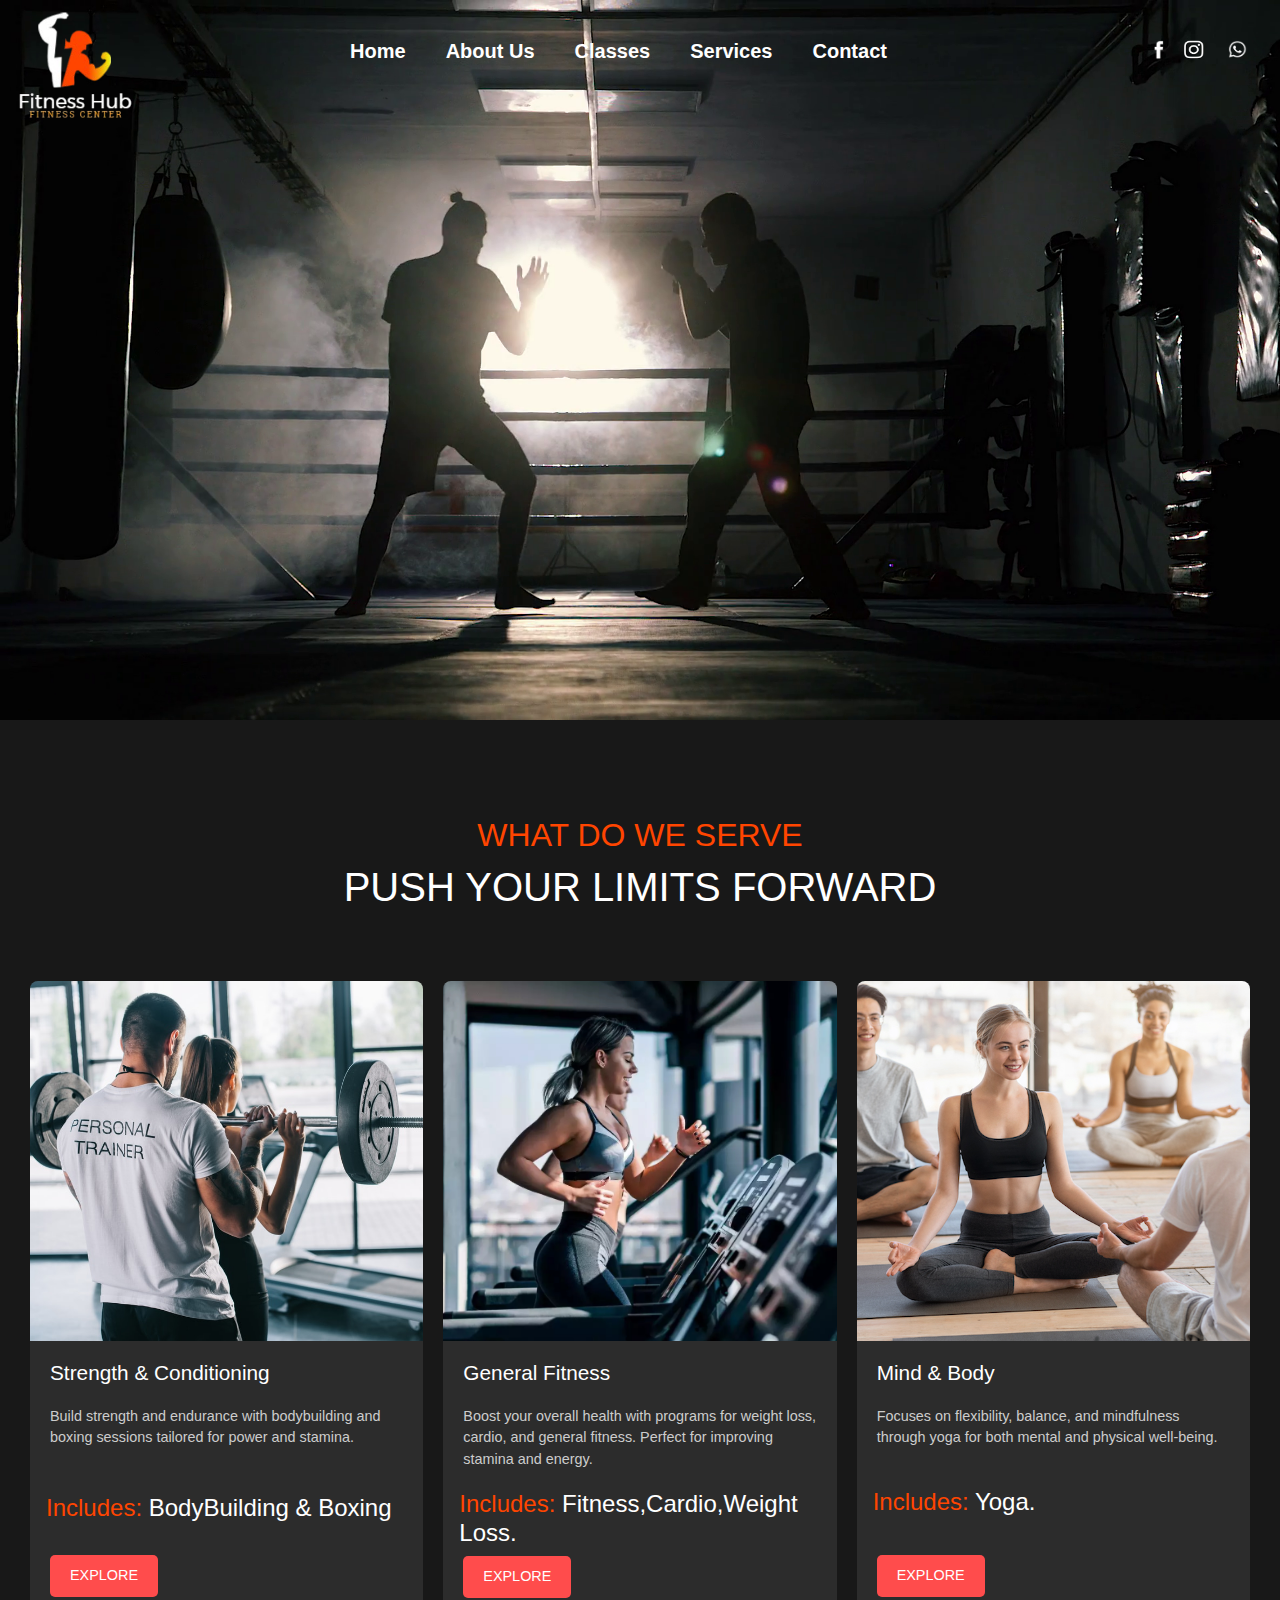
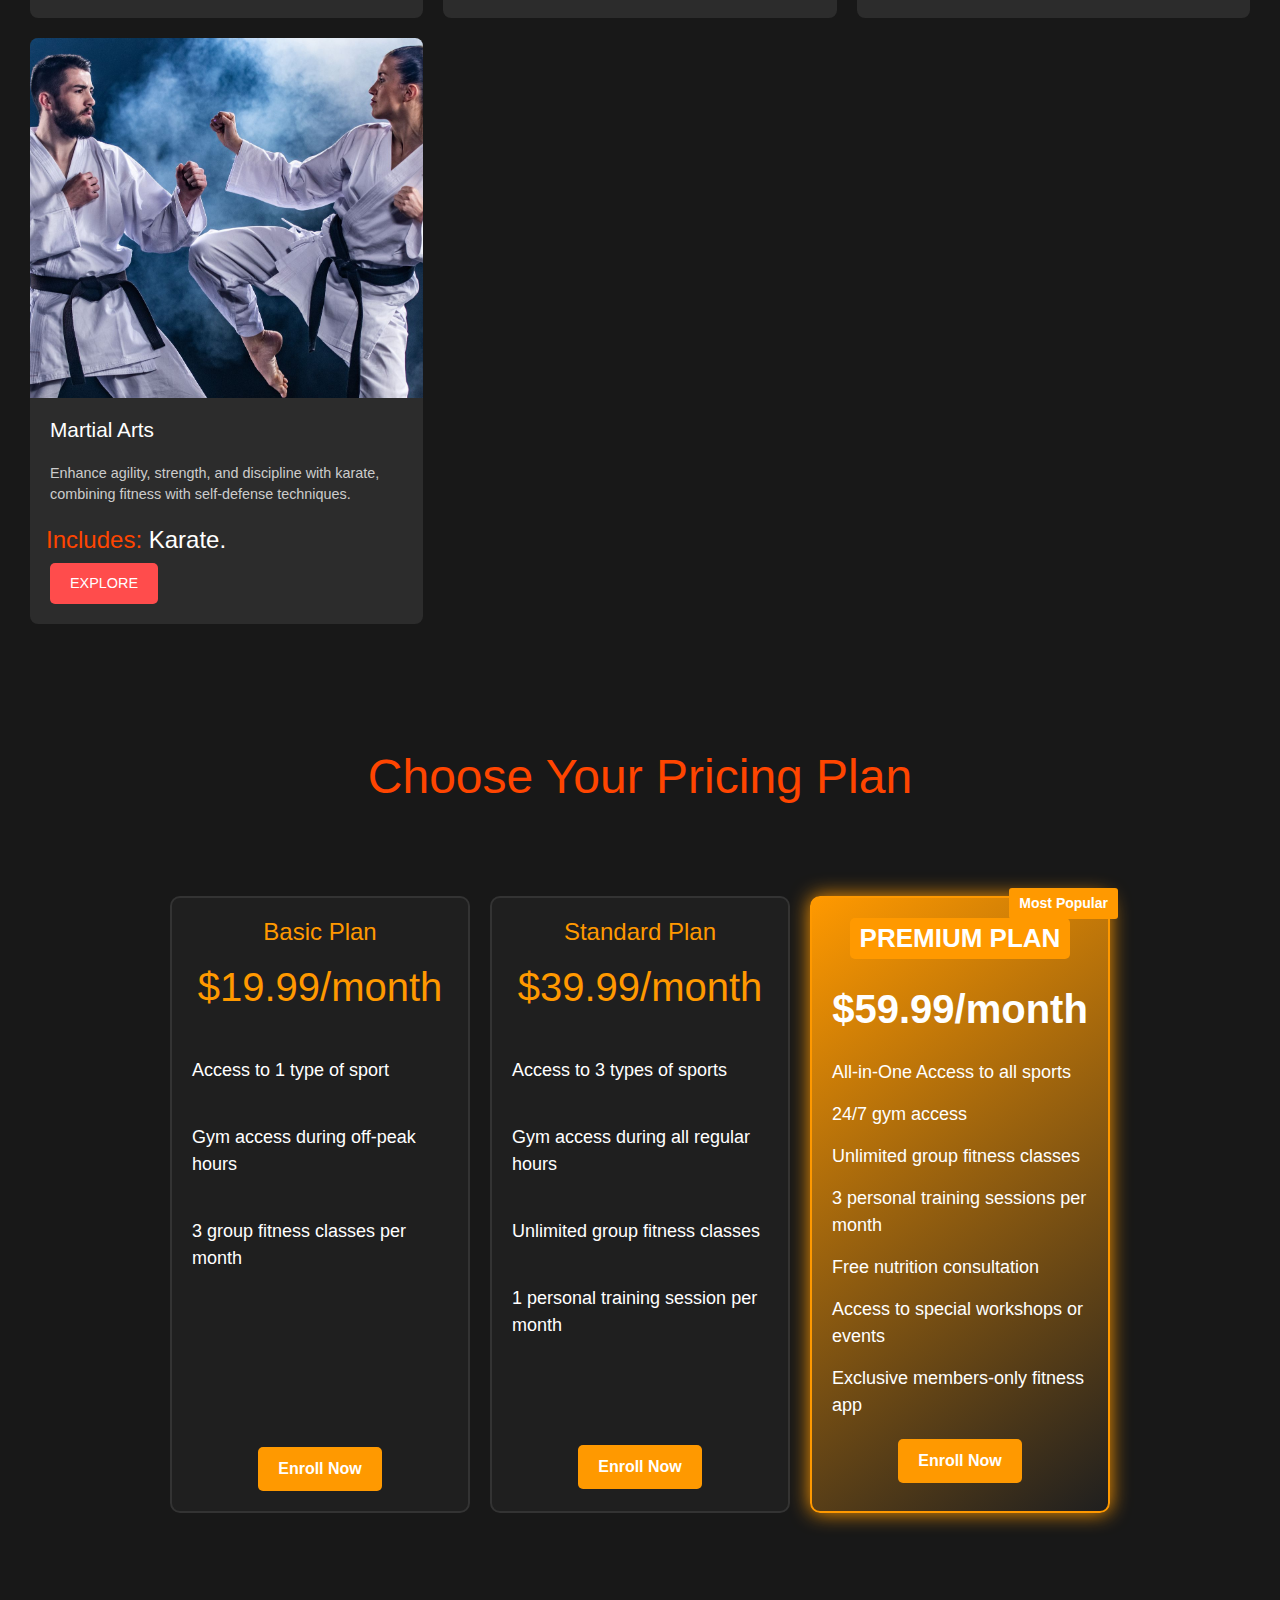
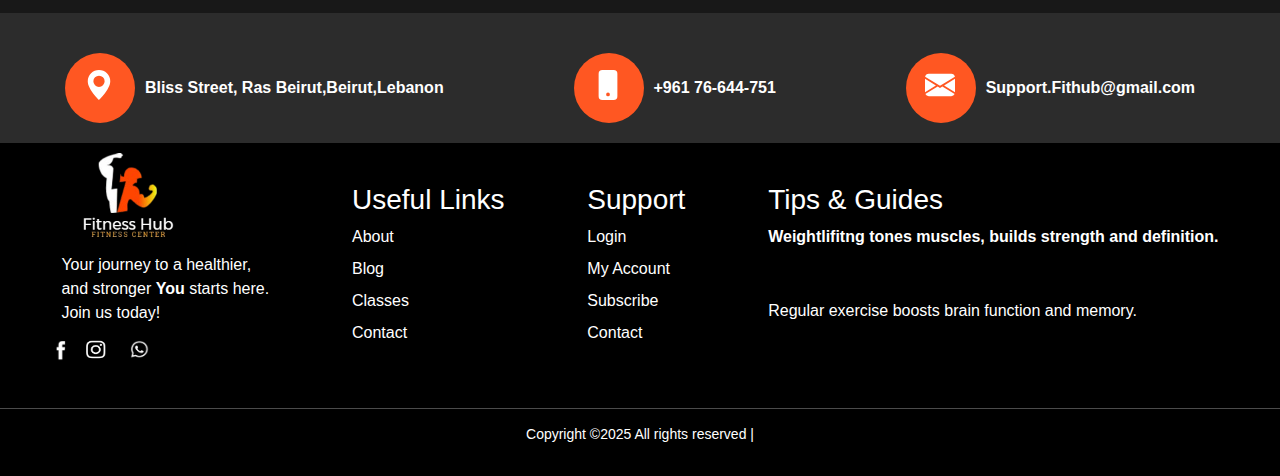
<file: services.html>
<!DOCTYPE html>
<html lang="en">
<head>
  <!-- Including Bootstrap CSS for responsive and modern styling -->
  <link href="https://cdn.jsdelivr.net/npm/bootstrap@5.3.3/dist/css/bootstrap.min.css" rel="stylesheet" integrity="sha384-QWTKZyjpPEjISv5WaRU9OFeRpok6YctnYmDr5pNlyT2bRjXh0JMhjY6hW+ALEwIH" crossorigin="anonymous">
  <!-- Setting character encoding and viewport for mobile-friendly design -->
  <meta charset="UTF-8">
  <meta name="viewport" content="width=device-width, initial-scale=1.0">
  <!-- Page title -->
  <title>Gym Home</title>
  <!-- Link to custom stylesheet -->
  <link rel="stylesheet" href="style.css">
</head>
<body>
   <!-- Services Section -->
   <section id="services">
        <!-- Navigation Bar -->
        <nav class="navbar">
          <!-- Logo -->
          <div class="logo"><img id="my-logo" src="new-logoo.png" ></div>
          <!-- Navigation Menu -->
            <ul class="menu">
                <li><a href="index.html">Home</a></li>
                <li><a href="about.html">About Us</a></li>
                <li><a href="classes.html">Classes</a></li>
                <li><a href="services.html">Services</a></li>
                <li><a href="contact.html">Contact</a></li>
            </ul>
            <!-- White Border Styling -->
            <div id="white-border"></div>
            <!-- Social Media Icons -->
            <div class="social-icons">
              <a href="https://www.instagram.com/"> <img id="white-insta"src="white_insta-removebg-preview.png"></a>
              <a href="https://www.facebook.com/login/"><img id="white-fb" src="facebook-removebg-preview.png"></img></a>
              <a href="https://web.whatsapp.com/"><img id="white-wp" src="white-whatsapp-removebg-preview.png"></a>
             </div>
             <!-- Hamburger Menu (for mobile navigation) -->
             <div id="hamburger" class="hamburger">
              <span></span>
              <span></span>
              <span></span>
             </div>
        </nav>
    </header>
</section>
<!-- Section Heading -->
<h2 id="serve">WHAT DO WE SERVE</h2>
<h1 id="limits">PUSH YOUR LIMITS FORWARD</h1>
<!-- Services Cards Section -->
<section class="services">
    <div class="services-container">
      <!-- Service Card 1 -->
      <div class="service-card">
        <img src="trainer.jpg" alt="Personal Training">
        <h3>Strength & Conditioning</h3>
        <p>Build strength and endurance with bodybuilding and boxing sessions tailored for power and stamina.</p>
        <h4 id="description1" class="description">Includes:<span class="whitee"> BodyBuilding & Boxing</span></h4>
        <a href="https://www.iusca.org/what-is-strength-and-conditioning" id="st-btn" class="explore-btn">Explore</a>
      </div>
      <!-- Service Card 2 -->
      <div class="service-card">
        <img src="Screenshot_1-1-2025_163841_static.toiimg.com.jpeg" alt="Group Fitness Classes">
        <h3>General Fitness</h3>
        <p>Boost your overall health with programs for weight loss, cardio, and general fitness. Perfect for improving stamina and energy.</p>
        <h4 class="description">Includes:<span class="whitee"> Fitness,Cardio,Weight Loss.</span></h4>
        <a href="https://en.wikipedia.org/wiki/General_fitness_training" class="explore-btn">Explore</a>
      </div>
      <!-- Service Card 3 -->
      <div class="service-card">
        <img src="yoga.jpg" alt="Strength Training">
        <h3>Mind & Body</h3>
        <p>Focuses on flexibility, balance, and mindfulness through yoga for both mental and physical well-being.</p>
        <h4 id="description2" class="description">Includes:<span class="whitee"> Yoga.</span></h4>
        <a id="nd-btn" href="https://trifocusfitnessacademy.co.za/personal-fitness-training-blog/" class="explore-btn">Explore</a>
      </div>
      <!-- Service Card 4 -->
      <div class="service-card">
        <img src="karate.jpg" alt="Body Building">
        <h3>Martial Arts</h3>
        <p>Enhance agility, strength, and discipline with karate, combining fitness with self-defense techniques.</p>
        <h4 class="description">Includes:<span class="whitee"> Karate.</span></h4>
        <a href="https://en.wikipedia.org/wiki/Martial_arts" class="explore-btn">Explore</a>
      </div>
    </div>
    <!-- Pricing Plans Section -->
    <h1 id="choose">Choose Your Pricing Plan</h1>
    <section id="subscribee">
    <div class="pricing-container">
        <!-- Pricing Plan 1 -->
        <div class="plan">
            <h3>Basic Plan</h3>
            <p class="price">$19.99/month</p>
            <ul>
                <li>Access to 1 type of sport</li>
                <li>Gym access during off-peak hours</li>
                <li>3 group fitness classes per month</li>
            </ul>
            <button data-price="19.99$" data-plan="Basic Plan" class="enroll-btn" id="pricing-btn">Enroll Now</button>
        </div>
        <!-- Pricing Plan 2 -->
        <div class="plan">
            <h3>Standard Plan</h3>
            <p class="price">$39.99/month</p>
            <ul>
                <li>Access to 3 types of sports</li>
                <li>Gym access during all regular hours</li>
                <li>Unlimited group fitness classes</li>
                <li>1 personal training session per month</li>
            </ul>
            <button data-price="39.99$" data-plan="Standard Plan" class="enroll-btn" id="pricing-btn2">Enroll Now</button>
        </div>
        <!-- Pricing Plan 3 -->
        <div class="plan highlight">
            <h3>Premium Plan</h3>
            <p class="price">$59.99/month</p>
            <ul>
                <li>All-in-One Access to all sports</li>
                <li>24/7 gym access</li>
                <li>Unlimited group fitness classes</li>
                <li>3 personal training sessions per month</li>
                <li>Free nutrition consultation</li>
                <li>Access to special workshops or events</li>
                <li>Exclusive members-only fitness app</li>
            </ul>
            <button data-price="59.99$" data-plan="Premium Plan" class="enroll-btn" id="pricing-btn3">Enroll Now</button>
        </div>
    </div>
  </section>
    <!-- Modal Section for Plan Details -->
    <div id="modal" class="modal">
      <div class="modal-content">
        <span class="close-btn">&times;</span>
        <h2 class="modal-h2">Plan Details</h2>
        <p id="selected-plan">You selected: <strong><span></span></strong></p>
        <p id="plan-price">Price: <span></span></p>
        <h3 class="modal-h3">Payment Options</h3>
        <select id="payment-options">
          <option value="credit-card">Credit Card</option>
          <option value="paypal">PayPal</option>
          <option value="bank-transfer">Bank Transfer</option>
        </select>
        <h3 class="modal-h3">Voucher Code</h3>
        <input type="text" id="voucher-code" placeholder="Enter voucher code (optional)">
        <button id="confirm-btn">Confirm</button>
      </div>
    </div>
  </section>
  <!-- Footer Section -->
<footer>
  <!-- Footer Top Section -->
  <div class="footer-top">
      <!-- Footer Info: Address -->
      <div class="footer-info">
          <i class="fas fa-map-marker-alt icon6">
            <!-- Location Icon -->
            <svg xmlns="http://www.w3.org/2000/svg" width="30" height="30" fill="currentColor" class="bi bi-geo-alt-fill icon3" viewBox="0 0 16 16">
              <path d="M8 16s6-5.686 6-10A6 6 0 0 0 2 6c0 4.314 6 10 6 10m0-7a3 3 0 1 1 0-6 3 3 0 0 1 0 6"/>
            </svg>
          </i>
          <div>
              <!-- Address -->
              <strong>Bliss Street, Ras Beirut,Beirut,Lebanon</strong>
          </div>
      </div>
      <!-- Footer Info: Phone Number -->
      <div class="footer-info">
          <i class="fas fa-phone-alt icon6">
            <!-- Phone Icon -->
            <svg xmlns="http://www.w3.org/2000/svg" width="30" height="30" fill="currentColor" class="bi bi-phone-fill icon3" viewBox="0 0 16 16">
              <path d="M3 2a2 2 0 0 1 2-2h6a2 2 0 0 1 2 2v12a2 2 0 0 1-2 2H5a2 2 0 0 1-2-2zm6 11a1 1 0 1 0-2 0 1 1 0 0 0 2 0"/>
            </svg>
          </i>
          <div>
              <!-- Phone Number -->
              <strong>+961 76-644-751</strong>
          </div>
      </div>
      <!-- Footer Info: Email -->
      <div class="footer-info">
          <i class="fas fa-envelope icon6">
            <!-- Envelope Icon -->
            <svg xmlns="http://www.w3.org/2000/svg" width="30" height="30" fill="currentColor" class="bi bi-envelope-fill icon3" viewBox="0 0 16 16">
              <path d="M.05 3.555A2 2 0 0 1 2 2h12a2 2 0 0 1 1.95 1.555L8 8.414zM0 4.697v7.104l5.803-3.558zM6.761 8.83l-6.57 4.027A2 2 0 0 0 2 14h12a2 2 0 0 0 1.808-1.144l-6.57-4.027L8 9.586zm3.436-.586L16 11.801V4.697z"/>
            </svg>
          </i>
          <div>
              <!-- Email Address -->
              <strong>Support.Fithub@gmail.com</strong>
          </div>
      </div>
  </div>
  <!-- Footer Main Section -->
  <div class="footer-main">
      <!-- Footer About Section -->
      <div class="footer-about">
        <!-- Logo -->
        <img id="service-logo" class="footer-logo" src="new-logoo.png">
        <!-- About Description -->
        <p id="about-ending">Your journey to a healthier,<br>
          and stronger <strong>You</strong> starts here.<br>
          Join us today!</p>
          <!-- Social Media Links -->
          <div class="social-icons">
            <a href="https://www.instagram.com/"> <img id="white-insta"src="white_insta-removebg-preview.png"></a>
            <a href="https://www.facebook.com/login/?next=https%3A%2F%2Fbusiness.facebook.com%2Fbusiness%2Funifiedfblogin%2Fcallback%2F%3Fnext%3Dhttps%253A%252F%252Fbusiness.facebook.com%252F%253Fnav_ref%253Dbiz_unified_f3_login_page_to_mbs%2526biz_login_source%253Dbiz_unified_f3_fb_login_button%2526join_id%253Da4087415-379d-4761-96ef-9192de9a47ac%26f3_request_id%3D594107ca-414f-4cfc-a6a1-47a1e709af55&request_id=594107ca-414f-4cfc-a6a1-47a1e709af55"> <img  id="white-fb" src="facebook-removebg-preview.png"></img></a>
            <a href="https://web.whatsapp.com/" > <img id="white-wp" src="white-whatsapp-removebg-preview.png"></a>
              <a href="#"><i class="fas fa-envelope"></i></a>
          </div>
      </div>
      <!-- Footer Links Section -->
      <div class="footer-links">
          <h3>Useful Links</h3>
          <ul>
              <li><a href="about.html">About</a></li>
              <li><a href="index.html">Blog</a></li>
              <li><a href="classes.html">Classes</a></li>
              <li><a href="contact.html">Contact</a></li>
          </ul>
      </div>
      <!-- Footer Support Section -->
      <div class="footer-links">
          <h3>Support</h3>
          <ul>
              <li><a href="services.html">Login</a></li>
              <li><a href="index.html">My Account</a></li>
              <li><a href="#subscribee">Subscribe</a></li>
              <li><a href="contact.html">Contact</a></li>
          </ul>
      </div>
      <!-- Footer Guides Section -->
      <div class="footer-guides">
          <h3>Tips & Guides</h3>
          <p><a href="#">Weightlifitng tones muscles, builds strength and definition.</a></p>
          <p id="guides">Regular exercise boosts brain function and memory.<a href="#"></a></p>
      </div>
  </div>
  <!-- Footer Border -->
  <div class="bordering"></div>
  <!-- Footer Bottom Section -->
  <div class="footer-bottom">
      <!-- Copyright Info -->
      <p>Copyright ©2025 All rights reserved |</p>
  </div>
</footer>
<!-- External JavaScript File -->
<script src="script.js"></script>
<!-- Closing Body and HTML Tags -->
</body>
</html>
</file>
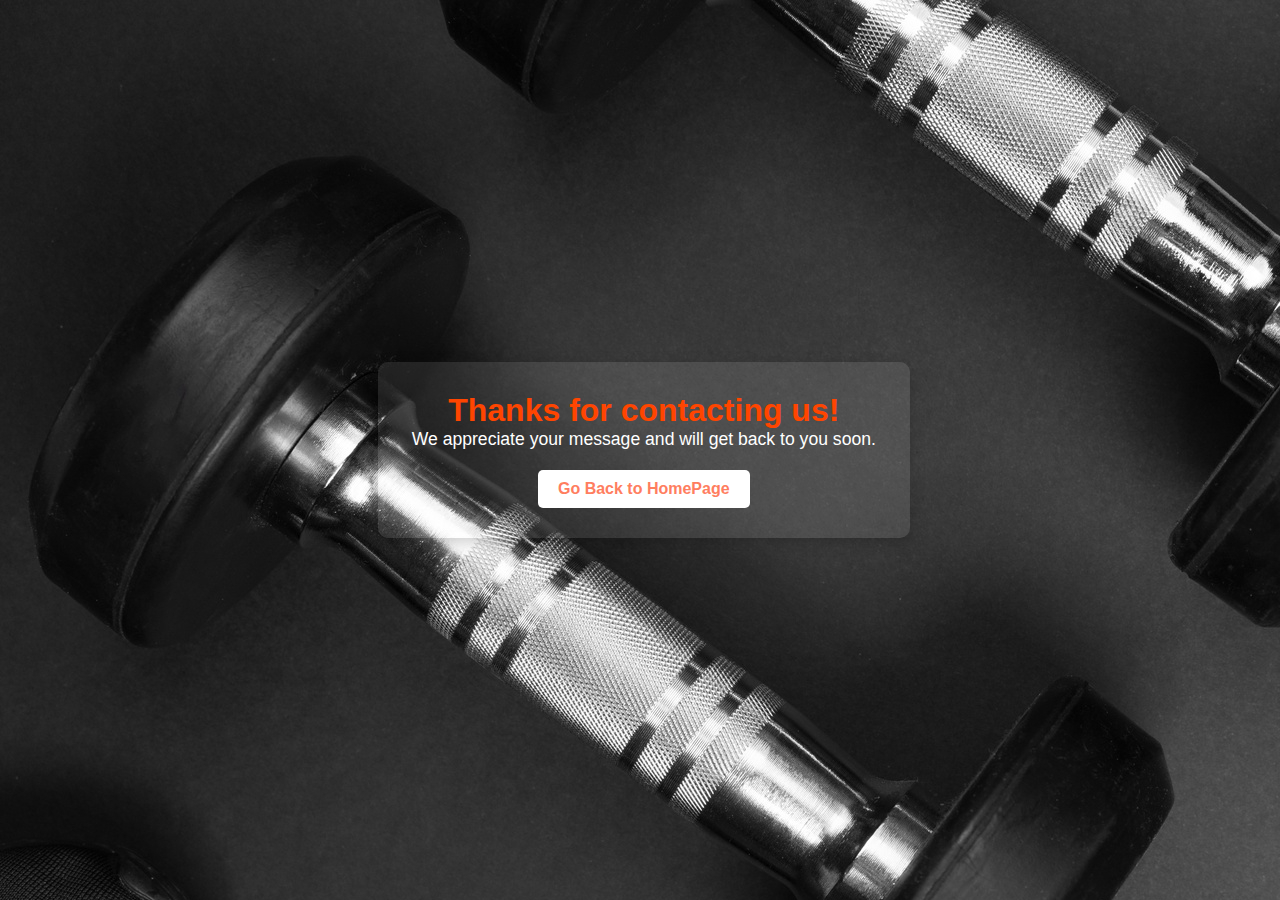
<file: thank_you.html>
<!DOCTYPE html>
<html lang="en">
<head>
  <meta charset="UTF-8">
  <meta name="viewport" content="width=device-width, initial-scale=1.0">
  <title>Thank You</title>
  
  <link rel="stylesheet" href="style.css">
  <style>
    body, h1, p, a {
  margin: 0;
  padding: 0;
  box-sizing: border-box;
}
body {
  font-family: Arial, sans-serif;
  background: url(2150321808.jpg);
  color: #fff;
  display: flex;
  justify-content: center;
  align-items: center;
  height: 100vh;
  margin: 0;
  
}

  </style>
</head>
<body>
  <div id="thank-you-container">
    <div class="thank-you-box">
  <h1 id="thank-you-tittle">Thanks for contacting us!</h1>
  <p id="thank-you-message">We appreciate your message and will get back to you soon.</p>
  <a href="index.html" class="thank-you-btn">Go Back to HomePage</a>
</div>
</div>
</body>
</html>
</file>
<file: style.css>
/* body styling*/
body {
    overflow-x: hidden;
    margin: 0;
    font-family: Arial, sans-serif;
    color: #fff;
    background-color: #181818;
}
/* hero section styling*/
.hero{
  position: relative;
}
/*logo adjustments*/
.logo{
  width: 150px;
  background: url(new-logoo.png);
 
}
/* header designing*/
header.hero {
    background-color: black !important;
    background: url('Gym-full-HD.jpg') no-repeat center center/cover;
    height: 100vh;
   width: auto;
    display: flex;
    flex-direction: column;
    justify-content: space-between;
    text-align: center;
}
/* navbar style*/
.navbar {
    display: flex;
    justify-content: space-between;
    align-items:center;
    padding: 1em 2em;
    height: auto;
    
}

/* logo adjustment*/
#my-logo{
  height: 250px;
  width: 250px;
  position: absolute;
  left: -50px;
  top: -50px;
  z-index: 100;
}
.logo span {
    color: orange;
}
.menu {
    list-style: none;
    display: flex;
    gap: 2.5em;
    padding-top: 20px;
    
  
}
.menu li a {
    color: #fff;
    text-decoration: none;
    font-weight: bold;
    font-size: 20px;
   

    
}
.menu li a:hover{
    color: #f36001;
}
.hamburger{
  display: none;
  flex-direction: column;
  cursor: pointer;
}
.hamburger span {
  height: 3px;
  width: 25px;
  background: white;
  margin: 4px 0;
  transition: all 0.3s ease;

}
@media (max-width:1000px){
  .footer-top,.footer-main{
    flex-direction: column;
    text-align: center;
    
  }
  .footer-info,.footer-about,.footer-links {
    flex: 1 1 100%;
  }
  .social-icons a img {
    margin: 10px;
  }
  img.footer-logo{
   
   
    margin-left: 20%;
}
}
@media (max-width:480px){
  footer {
    font-size: 0.8em;
  }
  .footer-info{
    flex-direction: column;
    align-items: center;
  }

}
@media (max-width: 800px) {
  .menu{
    display: none;
    flex-direction: column;
    position: absolute;
    top: 60px;
    right: 0;
    background-color: #333;
    width: 100%;
    text-align: center;
    z-index: 2000;
   
   
  }
  .menu.active{
    display: flex;
  
   
  }
  .hamburger{
    display: flex;
    position: relative;
    top: 25px;
    z-index: 2000;
  }
  th{
    font-size: 10px;
  }
  td.dark{
    font-size: 10px;
  }
  td.light{
    font-size: 10px;
  }
  
}
@media (max-width: 1000px) {
  #white-fb{
    display: none;
  }
  #white-insta{
    display: none;
  }
  #white-wp{
    display: none;
  }
  #About-txt{
    font-size: 16px;
    margin-right: 5%;
  }

}
.hero-content {
    position: relative;
    left: 15%;
    top: -24%;
    text-align: center;
    
}
.hero-content h1 {
    font-size: 5px;
  
}
.hero-content h2 {
    font-size: 3em;
   
  
}
.hero-content h2 span {
    
    color: orange;
    font-weight: bold;
}
.hero-content .btn {
    display: inline-block;
    padding: 0.5em 1.5em;
    background: rgb(255, 136, 0);
    color: #fff;
    text-decoration: none;
    font-size: 1.2em;
    font-weight: bold;
    border-radius: 5px;
    position: relative;
    left: -20px;
}
.hero-content .btn:hover{
    background-color: #843500;
}
#shape{
  color: white;
    position: relative;
    top: 140px;
    left: -10px;
    
}
#be{
    position: relative;
    top: 31%;
    left: -5%;
  
}
#strong{
    position: relative;
   left: 7%;
   top:7.5%;
    color: #f36001;
}
#training{
    position: relative;
    
}
#white-insta{
    height: 20px;
    width: 20px;
    position:relative;
    left: 25px;
    top: -5px;
}
#white-fb{
  
    width: 10px;
    position: relative;
    left: -40px;
    top: -5px;
}
#white-wp{
    width: 20px;
    height: 20px;
    position:relative;
    left:10px;
    top: -5px;
}
#white-border{
   
    background-color: white;
    position: relative;
    left: 8%;
   
}
#About{
    position: relative;
    left: 0px;
    height: 400px;
    width: 100vw;
    background:url(gym-bg.jpg) no-repeat center center/cover; ;
}
.why-choose-us {
    text-align: center;
    padding: 2rem;
   
  }
  .subheading {
    color: #ff4500;
    font-weight: bold;
    letter-spacing: 1px;
  }
  .main-heading {
    font-size: 2rem;
    font-weight: bold;
    margin: 1rem 0;
    color: white;
  }
  .features {
    display: flex;
    justify-content: center;
    gap: 2rem;
    margin-top: 2rem;
  }
  .feature {
    max-width: 250px;
    text-align: center;
  }
  .icon-circle {
    width: 80px;
    height: 80px;
    background-color:#ff4500;
    border-radius: 50%;
    display: flex;
    justify-content: center;
    align-items: center;
    margin: 0 auto 1rem auto;
  }
  .icon-circle:hover{
    background-color: white;
  }
  .icon-circle img {
    width: 50%;
  }
  .feature h3 {
    font-size: 1.2rem;
    margin: 0.5rem 0;
  }
  .feature p {
    font-size: 0.9rem;
    color: #ccc;
  }
  #machine{
    color: #f36001;
    
  }
  .section1{
    background: url(200446.jpg) no-repeat ;
    background-size: 100vw;
    
    height: 85vh;
    
    filter: opacity(0.8);
    

  }
  #about-footer{

    width: 100vw;
    z-index: 2000;
    
    
    }
  @media (max-width:900px){
    #about-footer{
      margin-top: 20% !important;
    }
  }
  @media (max-width: 1220px){
    #about-footer{
      margin-top: 10%;
    }
    #About-txt{
      margin-left: 13%;
      padding-top: 3%;
      font-size: 20px;
    }
    #aboutus{
      margin-left: 32%;
      font-size: 35px;
    }
    #info{height: 0px !important;
    }
  #videox{
    display: none !important;
    width: 100px!important;
    height: 10px;
  }
#vid{
  display: flex;
  flex-direction: column;
  position: relative;
  left: 20%;
}
#info{
  height: 120px;
  position: relative;
  margin-top: 70%;
  width: 100xw;
}
#about10{
  width: 100vw !important;
  background-color: #000000;
  position: absolute;
  left: 0px;
  margin-left: -20% !important;
}
#videox{
  height: 500px !important;
  width: 50vw !important;
}
  }
  #about10{
    background-color: #000000;
  }
  #vid{
    display:flex;
    
    height: 595px;
    width: 100vw;
    background:#181818;
    margin-top: 30px;
  }
  
  #info{
    background-color: rgb(0, 0, 0);
    height:100% ;
    width: 50vw;
    position: relative;
   
  }
  #aboutus{
    color: #ff4500;
   
    padding-left: 10%;
    width: 50vw;
    margin-top: 5%;
  }
  #About-txt{
    padding-left: 10%;
    line-height: 24px;
  }
  .progress-bar {
    margin-left: 10%;
    margin-top: 20px;
    width: 80%;
    
  }
  label {
    display: block;
    margin-bottom: 5px;
    font-size: 16px;
  }
  .bar {
    background-color: #444;
    height: 15px;
    width: 100%;
    position: relative;
    border-radius: 5px;
    overflow: hidden;
  }
  .progress {
    height: 100%;
    background-color: #f4b400;
    width: 0;
    transition: width 1s ease-in-out;
  }
  .percentage{
    font-size: 15px;
    font-weight: bold;
    padding-left: 90%;
    position: relative;
    top: -15%;


  }
  #Goals{
    margin-top: 10%;
    color: #ff4500;
  }
  

  
#yt{
    height: 10px !important;
    width: auto !important;
    background-color: rgb(0, 0, 0);
}
#about3{
  display: flex;
}
#classes{
  background: url(trainer.jpg);
  height: 60vh;
  width: 100vw;
}
.timetable {
  width: 90%;
  margin: 0 auto;
  padding: 20px 0;
}
h1 {
  text-align: center;
  color: #ff4500;
  margin-bottom: 20px;
}
table {
  width: 100%;
  border-collapse: collapse;
  table-layout: fixed; 
}
thead {
  background-color: #ff4500;
  color: white;
}
th, td {
  text-align: center;
  padding: 10px;
  border: 1px solid #444;
  height: 100px; 
  vertical-align: middle; 
  font-style: normal;
  text-transform: capitalize;
  position: relative;
}
th {
  height: 50px !important;
}

.dark{
  background-color: #0a0a0a !important;
}
td {
  color: rgb(211, 211, 211); 
  font-size: 14px;
  position: relative;
  overflow: hidden;
}
td:hover {
  color: white !important; 
  cursor: pointer;
}


.duration{
  font-size: 13.9px;
  color: #ff3300;
  background-color: #000000;
}
#services{
  background: url(boxing.png) no-repeat;
  background-size: 100vw;
    
  height: 85vh;
}
#serve{
  color: #ff4500;
  text-align: center;
  margin-top: 4%;
}
#limits{
  color: white;
}
.services {
  text-align: center;
  padding: 50px 20px;
}
.services h2 {
  color: #ff4c4c;
  text-transform: uppercase;
  margin-bottom: 10px;
  font-size: 1.2rem;
}
.services h1 {
  font-size: 2rem;
  margin-bottom: 40px;
}
.services-container {
  display: grid;
  grid-template-columns: repeat(auto-fit, minmax(300px, 1fr));
  gap: 20px;
  padding: 0 10px;
}
.service-card {
  background-color: #2c2c2c;
  border-radius: 8px;
  overflow: hidden;
  text-align: left;
  transition: transform 0.3s ease, box-shadow 0.3s ease;
  position: relative;
  
}
.service-card:hover {
  transform: scale(1.05);
  box-shadow: 0 4px 20px rgba(255, 76, 76, 0.2);
}
.service-card img {
  width: 100%;
  height: 40vh;
  object-fit: cover;
}
.service-card h3 {
  font-size: 1.3rem;
  margin: 20px;
  color: #fff;
}
.service-card p {
  margin: 0 20px 20px;
  font-size: 0.9rem;
  color: #ccc;
}
.explore-btn {
  display: inline-block;
 
  margin: 0 20px 20px;
  padding: 10px 20px;
  background-color: #ff4c4c;
  color: #fff;
  text-decoration: none;
  border-radius: 5px;
  text-transform: uppercase;
  font-size: 0.9rem;
  transition: background-color 0.3s ease;
  position: relative;
  
 
}
.explore-btn:hover {
  background-color: #ff7070;
}
@media (max-width: 768px) {
  .services h1 {
    font-size: 1.8rem;
  }
  .service-card h3 {
    font-size: 1.2rem;
  }
  .service-card p {
    font-size: 0.85rem;
  }
  .explore-btn {
    font-size: 0.85rem;
    padding: 8px 16px;
  }
  #st-btn{
    font-size: 0.85rem;
    padding: 8px 16px !important;
  }
  
}
@media (max-width: 480px) {
  .services h2 {
    font-size: 1rem;
  }
  .services h1 {
    font-size: 1.5rem;
  }
  .service-card h3 {
    font-size: 1rem;
  }
  .service-card p {
    font-size: 0.8rem;
  }
  .explore-btn {
    font-size: 0.8rem;
    padding: 6px 12px;
    
  }
  #description2{
    position: relative;
  }
  #nd-btn{
    position: relative;
  }
  #description1{
    position: relative;
  }
  
}
.description{
  padding-left: 1rem;
  color: #ff4500;
}
.whitee{
  color: white;
}
.pricing-container {
  display: flex;
  justify-content: center;
  gap: 20px;
  padding: 50px;

}
.plan {
  background-color: #1f1f1f;
  border: 2px solid #333;
  border-radius: 10px;
  padding: 20px;
  text-align: center;
  width: 300px;
  transition: transform 0.3s, border-color 0.3s, box-shadow 0.3s;
}
.plan:hover {
  transform: scale(1.05);
  border-color: #f90;
  box-shadow: 0 0 20px #f90;
  
}
.plan h3 {
  font-size: 24px;
  margin-bottom: 10px;
  color: #f90;
}
.plan .price {
  font-size: 40px;
  color: #f90;
  margin: 10px 0;
}
.plan ul {
  list-style: none;
  padding: 0;
  margin: 20px 0;
  text-align: left;
}
.plan ul li {
  margin: 40px 0;
  font-size: 18px;
  color: white;
}
.plan button {
  background-color: #f90;
  border: none;
  padding: 10px 20px;
  font-size: 16px;
  color: #fff;
  border-radius: 5px;
  cursor: pointer;
  transition: background-color 0.3s;
  


}
.plan button:hover {
  background-color: #e67e22;
}
@media (max-width:1024px) {
  .pricing-container{
    flex-wrap: wrap;
  }
  .plan{
    width: 45%;
  }
}
@media (max-width:768px) {
  .pricing-container{
    flex-direction: column;
    align-items: center;
  }
  .plan{
    width: 80%;
  }
}
.highlight {
  border-color: #f90;
  position: relative;
  background: linear-gradient(145deg, #f90, #1f1f1f);
  box-shadow: 0 0 20px #f90;
}
.highlight h3 {
  font-size: 26px;
  color: #fff;
  text-transform: uppercase;
  font-weight: bold;
  background-color: #f90;
  padding: 5px 10px;
  border-radius: 5px;
  display: inline-block;
}
.highlight .price {
  font-size: 40px;
  font-weight: bold;
  color: #fff;
}
.highlight ul li {
  font-size: 18px;
  color: #fff;
  margin: 15px 0 !important;
}
.highlight::before {
  content: "Most Popular";
  position: absolute;
  top: -10px;
  right: -10px;
  background-color: #f90;
  color: #fff;
  padding: 5px 10px;
  font-size: 14px;
  font-weight: bold;
  border-radius: 3px;
}
#pricing-btn{
  margin-top: 53%;
}
#pricing-btn2{
  margin-top: 26%;
}

footer {
  background: #2c2c2c;
  color: #ffffff;
  font-family: Arial, sans-serif;
  padding-top: 20px;
}
.footer-top {
  display: flex;
  justify-content: space-around;

  padding: 20px 20px 20px 0;
  background: #2c2c2c;
}
.footer-info {
  display: flex;
  align-items: center;
  gap: 10px;
}
.icon6 {
  height: 70px;
  width: 70px;
  background: #ff5722;
  padding: 15px;
  border-radius: 50%;
  color: white;
  font-size: 20px;
}
.footer-main {
  display: flex;
  justify-content: space-around;
  padding: 40px 20px;
  text-align: left;
  background-color: black;
}
.footer-about h2 {
  font-size: 30px;
}
.highlight {
  color: #ff5722;
}
.social-icons {
  margin-top: 10px;
}
.social-icons a {
  color: #ffffff;
  margin-right: 10px;
  font-size: 18px;
}
.footer-links ul {
  list-style: none;
  padding: 0;
}
.footer-links ul li {
  margin: 8px 0;
}
.footer-links ul li a {
  text-decoration: none;
  color: white;
}
.footer-links ul li a:hover {
  color: #ff5722;
}
.footer-guides p {
  margin: 5px 0;
}
.footer-guides a {
  text-decoration: none;
  color: white;
  font-weight: bold;
}
.footer-guides a:hover {
  color: #ff5722;
}
.footer-guides span {
  font-size: 12px;
  color: #bfbfbf;
}
.footer-bottom {
  text-align: center;
  padding: 15px;
  background: #000000;
  font-size: 14px;
}
.footer-bottom a {
  text-decoration: none;
  color: #ff5722;
}
.footer-bottom a:hover {
  color: white;
}
.icon3{
  position: relative;
  left: 10%;
}
#guides{
  padding-top: 10%;
}
#about-ending{
  margin-top: -50px;
}

.social-icons{
  padding-left: 0%;

}
#white-wp2{
  width: 20px;
  height: 20px;
 
}
#white-insta2{
  width: 20px;
  height: 20px;

}
#white-fb2{
  width: 10px;
  
}
.bordering{
  height: 0.5px;
  width: 100%;
  background-color: rgb(75, 75, 75);

}

#classes{
  background: url(gym-bg2.jpg) no-repeat;
  background-size: 100vw;
    
  height: 85vh;
}
#contact-us2{
  background: url(gym-bg7.png) no-repeat ;
  background-size: 100vw;
    
  height: 85vh;
  
}
#our-team{
  background: url(gym-bg-trainer.jpg) no-repeat;
  background-size: 100vw;
    
  height: 85vh;
 
}
.contact-container {
  display: flex;
  background: #111;
  padding: 40px;
  border-radius: 10px;
  box-shadow: 0px 0px 10px rgba(255, 255, 255, 0.1);
}
.contact-info {
  width: 50%;
  padding: 20px;
 
}
.contact-info h3 {
  color: orange;
  margin: 0;
}
.contact-info h2 {
  font-size: 28px;
  margin-bottom: 4%;
 
  color: white;
}
.contact-info p {
 padding-top: 3%;
}
.info-item {
  display: flex;
  align-items: center;
  margin-bottom: 15px;
}
.info-item span {
  font-size: 24px;
  margin-right: 15px;
}
.contact-form {
  width: 50%;
  padding: 20px;
}
form {
  display: flex;
  flex-direction: column;
}
input, textarea {
  background: transparent;
  border: 1px solid #555;
  color: white;
  padding: 10px;
  margin-bottom: 10px;
  border-radius: 5px;
}
button {
  background: orange;
  color: black;
  border: none;
  padding: 12px;
  cursor: pointer;
  font-weight: bold;
  border-radius: 5px;
}
button:hover {
  background: #ff8800;
}
.orange-circle{
  height: 50px;
  width: 50px;
  background-color: #5b5b5b;
  border-radius: 50%;
}
.pin{
  color: #ff4500;
  position: relative;
  left: 24%;
  top: 10%;
}
#Touch{
  margin-top: 5%;
}
.maps-container{
  margin: 2% 2%;
  margin-left: 5%;
  height: 100vh;
  width: 90vw;
}
#training {
  color: white;
  
  font-size: 40px;
  font-weight: 750;
  padding-left: 11%;
  
}
#Strong{
  color: white;
  font-size: 40px;
  font-weight: 750;
  padding-left:4%;
 position: relative;
 top: 1.2rem;
 
}
.orange-text{
  color: #ff4500;
}
#Shape{
 font-size: 20px;
 padding-right: 3%;
}
#body{
  margin-left: 10%;
}
#get-info{
  margin-left: 9%;
}
#choose{
  margin-top: 10%;
  font-size: 3rem;
}
td.empty2::before {
  position: absolute;
  top: 0;
  left: 0;
  width: 100%;
  height:200px;
  content: "";
  background: transparent ;
  border-top: 2px solid white;
  border-left: 2px white;
  transform: rotate(-35deg);
  
  transform-origin: top right;
  box-sizing: border-box;
}
.enroll-btn {
  padding: 10px 20px;
  background-color: orange;
  border: none;
  color: white;
  cursor: pointer;
}
.modal {
 
  position: fixed;
  top: 50%;
  left: 50%;
  transform: translate(-50%, -50%);
  width: 50%;
  height: 30rem;
  background: white;
  box-shadow: 0 4px 8px rgba(0, 0, 0, 0.2);
  z-index: 1000;
  padding: 20px;
  border-radius: 10px;
  color: black;
}
.modal-content {
  background: #fff;
  position: relative;
  z-index: 1001;
  margin-top: 10%;
  padding: 10x;
}
.close-btn {
  position: absolute;
  top: 10px;
  right: 10px;
  font-size: 20px;
  cursor: pointer;
}
#confirm-btn {
  padding: 12px 20px;
  background-color: #ff9800;
  border: none;
  color: #fff;
  cursor: pointer;
  width: 100%;
  margin-top: 20px;
}
#confirm-btn:hover{
  background: #e68900;
}
#st-btn{
  position: absolute;
  bottom: 1px;
}
#voucher-code{
 
  color: #000000;
}
@media (max-width: 768px){
  #st-btn{
    position: relative;
  }
  #nd-btn{
    position: relative;
  }
  #description{
    position: relative;
  }
 
  }

  @media (min-width: 769px){
   #nd-btn{
    position: absolute;
    bottom: 1px;
   }
   #description2{
    position: relative;
    top: 19px;
   }
   #description1{
    position: relative;
    top: 25px;
   }
  }



  #thank-you-container {
    text-align: center;
  }
  .thank-you-box {
    background: rgba(255, 255, 255, 0.1);
    border-radius: 10px;
    padding: 30px;
    box-shadow: 0 4px 15px rgba(0, 0, 0, 0.2);
    max-width: 500px;
    width: 90%;
  }
  #thank-you-title {
    font-size: 2rem;
    margin-bottom: 10px;
    text-shadow: 2px 2px 4px rgba(0, 0, 0, 0.3);
  }
  #thank-you-message {
    font-size: 1.1rem;
    margin-bottom: 20px;
  }
  .thank-you-btn {
    display: inline-block;
    padding: 10px 20px;
    font-size: 1rem;
    color: #ff7e5f;
    background: #fff;
    border: none;
    border-radius: 5px;
    text-decoration: none;
    font-weight: bold;
    transition: all 0.3s ease;
  }
  .thank-you-btn:hover {
    background: #ff7e5f;
    color: #fff;
    transform: scale(1.05);
  }
.footer-logo{
  height: 200px;
  width: 200px;
  margin-top: -80px;
 position: relative;
 left: -26%;
}
#service-logo{
  position: relative;
  left: -16%;
}
.modal-h2{
font-size: 24px;
color: #ff9800 ;
font-weight: 700;
margin-bottom: 20px;
}
.modal-h3{
  font-size: 18px;
  color: #333;
  margin-top: 20px;
}
#payment-options{
  height: 40px;
}
#plan-price{
  font-weight: 600;
}
</file>
